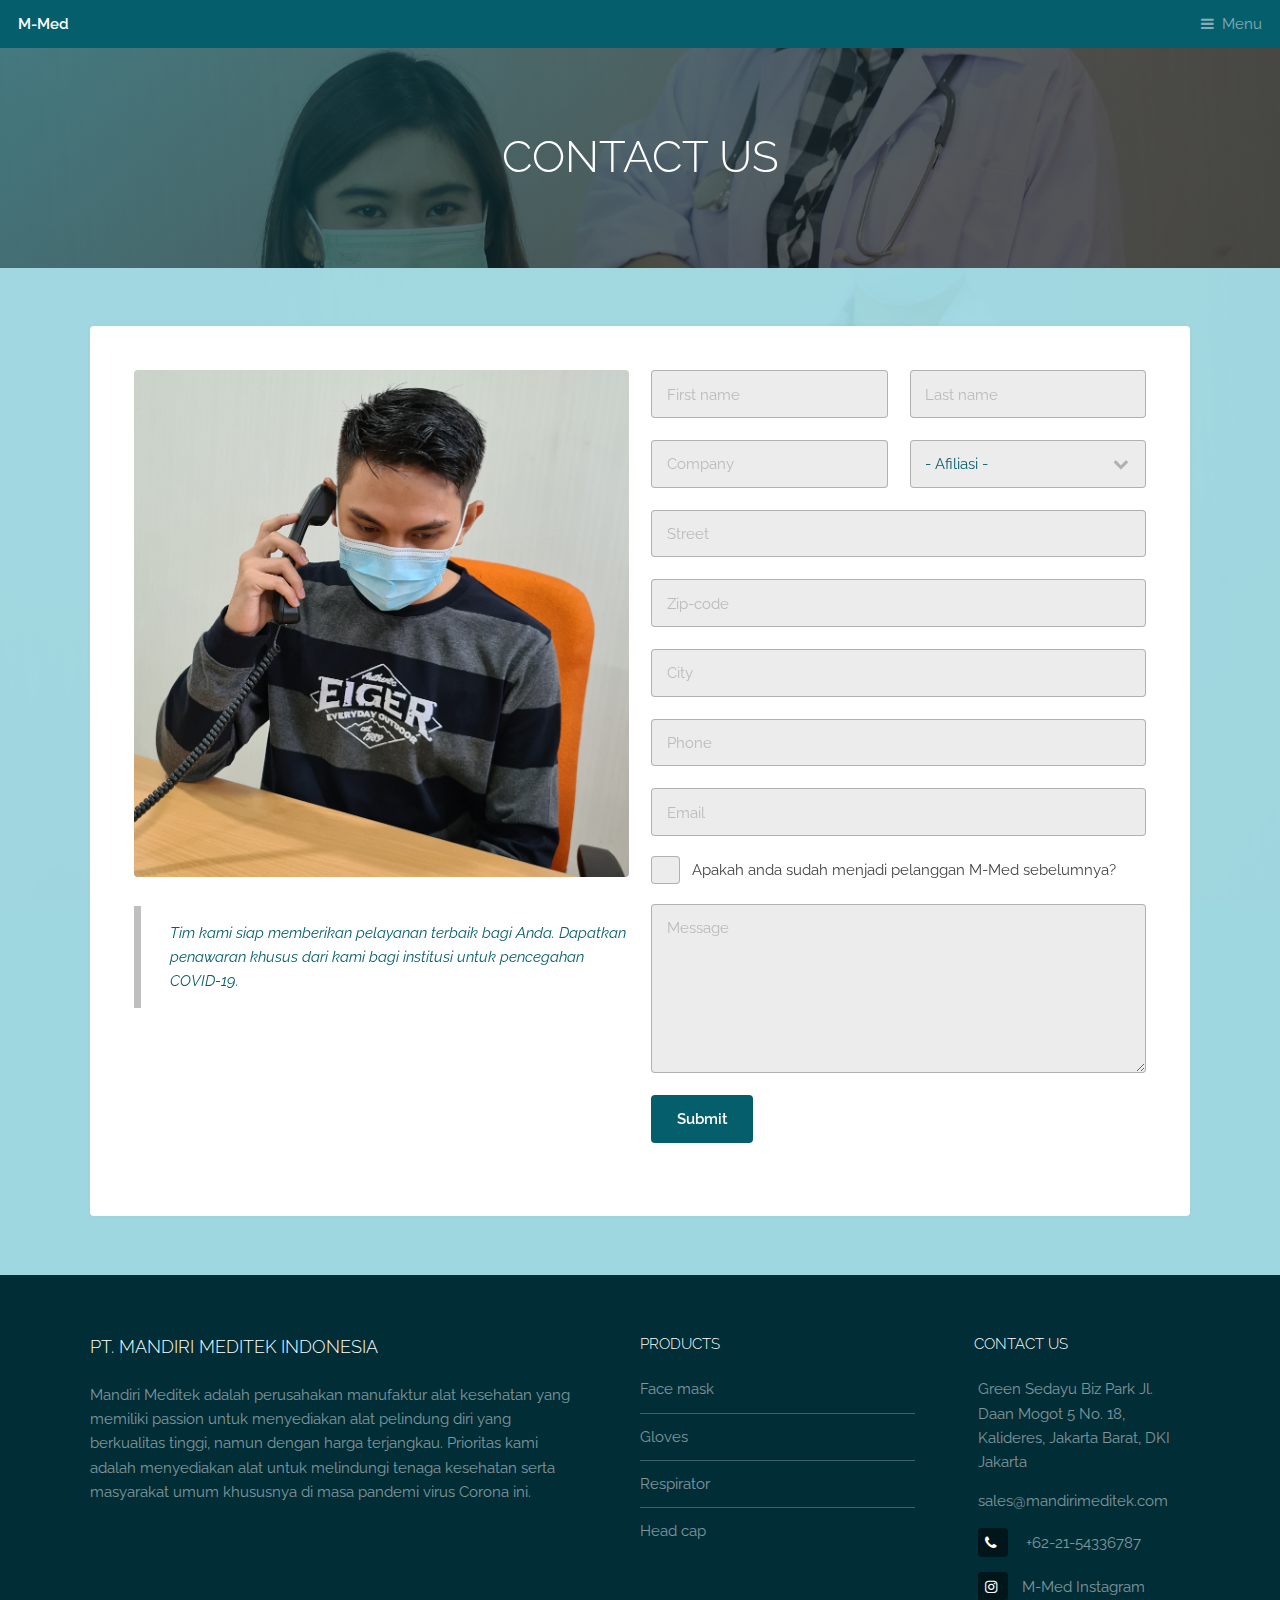
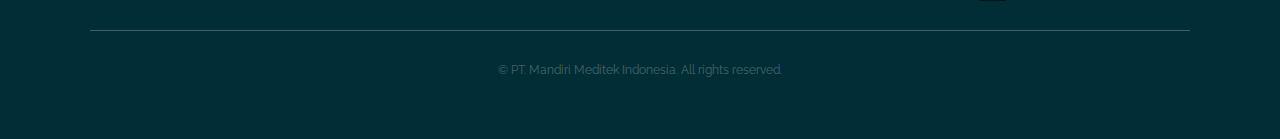
<file: contact.html>
<!DOCTYPE HTML>

<html>
	<head>
		<title>Contact Us</title>
		<meta charset="utf-8" />
		<meta name="viewport" content="width=device-width, initial-scale=1, user-scalable=no" />
		<meta name="description" content="" />
		<meta name="keywords" content="" />
		<link rel="stylesheet" href="assets/css/main.css" />
	</head>
	<body class="is-preload">

		<!-- Header -->
			<header id="header">
				<a class="logo" href="index.html">M-Med</a>
				<nav>
					<a href="#menu">Menu</a>
				</nav>
			</header>

		<!-- Nav -->
			<nav id="menu">
				<ul class="links">
					<li><a href="index.html">Home</a></li>
					<li><a href="product.html">Product</a></li>
					<li><a href="contact.html">Contact Us</a></li>
					
				</ul>
			</nav>

		<!-- Heading -->
			<div id="heading" >
				<h1>Contact Us</h1>
			</div>

		<!-- Main -->
			<section id="main" class="wrapper">
				<div class="inner">
					<div class="content">

					<!-- Elements -->
						<div class="row">
							<div class="col-6 col-12-medium">

							
								

								<!-- Image -->
									
									<span class="image fit"><img src="images/pic04.jpg" alt="" /></span>
									
								<!-- Blockquote -->
									
									<blockquote>Tim kami siap memberikan pelayanan terbaik bagi Anda. Dapatkan penawaran khusus dari kami bagi institusi untuk pencegahan COVID-19.</blockquote>


																
							</div>

								
							<div class="col-6 col-12-medium">

								
								<!-- Form -->
									
									<form method="post" action="#">
										<div class="row gtr-uniform">
											<div class="col-6 col-12-xsmall">
												<input type="text" name="firstname" id="firstname" value="" placeholder="First name" />
											</div>
											<div class="col-6 col-12-xsmall">
												<input type="text" name="lastname" id="lastname" value="" placeholder="Last name" />
											</div>
											<div class="col-6 col-12-xsmall">
												<input type="text" name="company" id="company" value="" placeholder="Company" />
											</div>
											<div class="col-6 col-12-xsmall">
												<select name="category" id="category">
													<option value="">- Afiliasi -</option>
													<option value="alpha">Rumah sakit</option>
													<option value="beta">Institusi Pemerintah</option>
													<option value="gamma">Distributor</option>
													<option value="gamma">Lainnya</option>
													
												</select>
											</div>
											
											<div class="col-12">
												<input type="text" name="street" id="street" value="" placeholder="Street" />
											</div>
											<div class="col-12">
												<input type="text" name="zipcode" id="zipcode" value="" placeholder="Zip-code" />
											</div>
											<div class="col-12">
												<input type="text" name="city" id="city" value="" placeholder="City" />
											</div>
											<div class="col-12">
												<input type="text" name="phone" id="phone" value="" placeholder="Phone" />
											</div>
											<div class="col-12">
												<input type="email" name="email" id="email" value="" placeholder="Email" />
											</div>
											<!-- Break -->
											<div class="col-12">
												<input type="checkbox" id="checkbox-beta" name="checkbox" >
												<label for="checkbox-beta">Apakah anda sudah menjadi pelanggan M-Med sebelumnya?</label>
											</div>
											<!-- Break -->
											<div class="col-12">
												<textarea name="textarea" id="textarea" placeholder="Message" rows="6"></textarea>
											</div>
											<!-- Break -->
											<div class="col-12">
												<ul class="actions">
													<li><input type="submit" value="Submit" class="primary" /></li>
												</ul>
											</div>
										</div>
										
										
								
							</form>

							</div>
						</div>
					</div>
				</div>
			</section>

		<!-- Footer -->
			<footer id="footer">
				<div class="inner">
					<div class="content">
						<section>
							<h3>PT. MANDIRI MEDITEK INDONESIA</h3>
							<p>Mandiri Meditek adalah perusahakan manufaktur alat kesehatan yang memiliki passion untuk menyediakan alat pelindung diri yang berkualitas tinggi, namun dengan harga terjangkau. Prioritas kami adalah menyediakan alat untuk melindungi tenaga kesehatan serta masyarakat umum khususnya di masa pandemi virus Corona ini.</p>
						</section>
						<section>
							<h4>Products</h4>
							<ul class="alt">
								<li><a href="#">Face mask</a></li>
								<li><a href="#">Gloves</a></li>
								<li><a href="#">Respirator</a></li>
								<li><a href="#">Head cap</a></li>
							</ul>
						</section>
						<section>
							<h4>Contact Us</h4>
							<ul class="plain">
								<li><a href="#">Green Sedayu Biz Park Jl. Daan Mogot 5 No. 18, Kalideres, Jakarta Barat, DKI Jakarta</a></li>
								<li><a href="#">sales@mandirimeditek.com</a></li>
								<li><a href="#"><i class="icon fa-phone">&nbsp;</i> +62-21-54336787</a></li>
								<li><a href="#"><i class="icon fa-instagram">&nbsp;</i>M-Med Instagram</a></li>
							</ul>
						</section>
					</div>
					<div class="copyright">
						&copy; <a href="#">PT. Mandiri Meditek Indonesia</a>. All rights reserved.
					</div>
				</div>
			</footer>

		<!-- Scripts -->
			<script src="assets/js/jquery.min.js"></script>
			<script src="assets/js/browser.min.js"></script>
			<script src="assets/js/breakpoints.min.js"></script>
			<script src="assets/js/util.js"></script>
			<script src="assets/js/main.js"></script>

	</body>
</html>
</file>
<file: assets/css/main.css>
@import url(font-awesome.min.css);
@import url("https://fonts.googleapis.com/css?family=Raleway:200,300,400,500,600");

/* Basic */
@-ms-viewport {
  width: device-width; }
body {
  -ms-overflow-style: scrollbar; }

@media screen and (max-width: 480px) {
  html, body {
    min-width: 320px; } }
html {
  box-sizing: border-box; }

*, *:before, *:after {
  box-sizing: inherit; }

body {
  background: #ffffff; }
  body.is-preload *, body.is-preload *:before, body.is-preload *:after {
    -moz-animation: none !important;
    -webkit-animation: none !important;
    -ms-animation: none !important;
    animation: none !important;
    -moz-transition: none !important;
    -webkit-transition: none !important;
    -ms-transition: none !important;
    transition: none !important; }

html, body, div, span, applet, object,
iframe, h1, h2, h3, h4, h5, h6, p, blockquote,
pre, a, abbr, acronym, address, big, cite,
code, del, dfn, em, img, ins, kbd, q, s, samp,
small, strike, strong, sub, sup, tt, var, b,
u, i, center, dl, dt, dd, ol, ul, li, fieldset,
form, label, legend, table, caption, tbody,
tfoot, thead, tr, th, td, article, aside,
canvas, details, embed, figure, figcaption,
footer, header, hgroup, menu, nav, output, ruby,
section, summary, time, mark, audio, video {
  margin: 0;
  padding: 0;
  border: 0;
  font-size: 100%;
  font: inherit;
  vertical-align: baseline; }

article, aside, details, figcaption, figure,
footer, header, hgroup, menu, nav, section {
  display: block; }

body {
  line-height: 1; }

ol, ul {
  list-style: none; }

blockquote, q {
  quotes: none; }
  blockquote:before, blockquote:after, q:before, q:after {
    content: '';
    content: none; }

table {
  border-collapse: collapse;
  border-spacing: 0; }

body {
  -webkit-text-size-adjust: none; }

mark {
  background-color: transparent;
  color: inherit; }

input::-moz-focus-inner {
  border: 0;
  padding: 0; }

input, select, textarea {
  -moz-appearance: none;
  -webkit-appearance: none;
  -ms-appearance: none;
  appearance: none; }

/* Typography */
html {
  font-size: 13pt; }
  @media screen and (max-width: 1680px) {
    html {
      font-size: 11pt; } }
  @media screen and (max-width: 980px) {
    html {
      font-size: 12pt; } }
  @media screen and (max-width: 480px) {
    html {
      font-size: 11pt; } }

body {
  background-color: #9fd7e1;
  color: #055e6c; }

body, input, select, textarea {
  font-family: "Raleway", Arial, Helvetica, sans-serif;
  font-weight: 400;
  font-size: 1rem;
  line-height: 1.65; }

a {
  -moz-transition: color 0.2s ease-in-out;
  -webkit-transition: color 0.2s ease-in-out;
  -ms-transition: color 0.2s ease-in-out;
  transition: color 0.2s ease-in-out;
  text-decoration: underline; }
  a:hover {
    text-decoration: none; }

strong, b {
  font-weight: 600; }

em, i {
  font-style: italic; }

p {
  margin: 0 0 2rem 0; }

header.special {
  text-align: center;
  margin-bottom: 4rem; }
  header.special p {
    max-width: 75%;
    margin-left: auto;
    margin-right: auto; }

h1, h2, h3, h4, h5, h6 {
  font-weight: 300;
  line-height: 1.5;
  text-transform: uppercase;
  margin: 0 0 1.5rem 0; }
  h1 a, h2 a, h3 a, h4 a, h5 a, h6 a {
    color: inherit;
    text-decoration: none; }

h1 {
  font-size: 3rem;
  line-height: 1.2; }

h2 {
  font-size: 2.25rem;
  line-height: 1.3; }

h3 {
  font-size: 1.25rem; }

h4 {
  font-size: 1rem; }

h5 {
  font-size: 0.9rem; }

h6 {
  font-size: 0.7rem; }

@media screen and (max-width: 736px) {
  h1 {
    font-size: 2.75rem;
    line-height: 1.3; }

  h2 {
    font-size: 1.75rem;
    line-height: 1.5; }

  h3 {
    font-size: 1.25rem; } }
sub {
  font-size: 0.8rem;
  position: relative;
  top: 0.5rem; }

sup {
  font-size: 0.8rem;
  position: relative;
  top: -0.5rem; }

blockquote {
  border-left: solid 0.5rem;
  font-style: italic;
  margin: 0 0 2rem 0;
  padding: 1rem 0 1rem 2rem; }

code {
  border-radius: 4px;
  border: solid 1px;
  font-family: "Courier New", monospace;
  font-size: 0.9rem;
  margin: 0 0.25rem;
  padding: 0.25rem 0.65rem; }

pre {
  -webkit-overflow-scrolling: touch;
  font-family: "Courier New", monospace;
  font-size: 0.9rem;
  margin: 0 0 2rem 0; }
  pre code {
    display: block;
    line-height: 1.75;
    padding: 1rem 1.5rem;
    overflow-x: auto; }

hr {
  border: 0;
  border-bottom: solid 1px;
  margin: 2rem 0; }
  hr.major {
    margin: 4rem 0; }

input, select, textarea {
  color: #555555; }

a {
  color: #002d36; }

strong, b {
  color: #555555; }

h1, h2, h3, h4, h5, h6 {
  color: #002d36; }

blockquote {
  border-left-color: rgba(0, 0, 0, 0.25); }

code {
  background: rgba(0, 0, 0, 0.075);
  border-color: rgba(0, 0, 0, 0.25); }

hr {
  border-bottom-color: rgba(0, 0, 0, 0.25); }

/* Inner */
.inner {
  margin: 0 auto;
  width: 75rem;
  max-width: calc(100% - 6rem); }
  @media screen and (max-width: 480px) {
    .inner {
      max-width: calc(100% - 3rem); } }

/* Button */
input[type="submit"],
input[type="reset"],
input[type="button"],
button,
.button {
  -moz-appearance: none;
  -webkit-appearance: none;
  -ms-appearance: none;
  appearance: none;
  -moz-transition: background-color 0.2s ease-in-out, box-shadow 0.2s ease-in-out, color 0.2s ease-in-out;
  -webkit-transition: background-color 0.2s ease-in-out, box-shadow 0.2s ease-in-out, color 0.2s ease-in-out;
  -ms-transition: background-color 0.2s ease-in-out, box-shadow 0.2s ease-in-out, color 0.2s ease-in-out;
  transition: background-color 0.2s ease-in-out, box-shadow 0.2s ease-in-out, color 0.2s ease-in-out;
  border: 0;
  border-radius: 4px;
  cursor: pointer;
  display: inline-block;
  font-weight: 600;
  height: 3.25rem;
  line-height: 3.25rem;
  padding: 0 1.75rem;
  text-align: center;
  text-decoration: none;
  white-space: nowrap; }
  input[type="submit"].small,
  input[type="reset"].small,
  input[type="button"].small,
  button.small,
  .button.small {
    font-size: 0.8rem;
    height: 2.4375rem;
    line-height: 2.4375rem;
    padding: 0 1.25rem; }
  input[type="submit"].large,
  input[type="reset"].large,
  input[type="button"].large,
  button.large,
  .button.large {
    font-size: 1.35rem;
    height: 4.0625rem;
    line-height: 4.0625rem;
    padding: 0 2rem; }
  input[type="submit"].wide,
  input[type="reset"].wide,
  input[type="button"].wide,
  button.wide,
  .button.wide {
    min-width: 13rem; }
  input[type="submit"].icon:before,
  input[type="reset"].icon:before,
  input[type="button"].icon:before,
  button.icon:before,
  .button.icon:before {
    margin-right: 0.5rem; }
  input[type="submit"].fit,
  input[type="reset"].fit,
  input[type="button"].fit,
  button.fit,
  .button.fit {
    width: 100%; }
  input[type="submit"].disabled, input[type="submit"]:disabled,
  input[type="reset"].disabled,
  input[type="reset"]:disabled,
  input[type="button"].disabled,
  input[type="button"]:disabled,
  button.disabled,
  button:disabled,
  .button.disabled,
  .button:disabled {
    pointer-events: none;
    opacity: 0.25; }

input[type="submit"],
input[type="reset"],
input[type="button"],
button,
.button {
  background-color: transparent;
  box-shadow: inset 0 0 0 1px #555555;
  color: #555555 !important; }
  input[type="submit"]:hover,
  input[type="reset"]:hover,
  input[type="button"]:hover,
  button:hover,
  .button:hover {
    box-shadow: inset 0 0 0 1px #ce1b28;
    color: #ce1b28 !important; }
    input[type="submit"]:hover:active,
    input[type="reset"]:hover:active,
    input[type="button"]:hover:active,
    button:hover:active,
    .button:hover:active {
      background-color: rgba(5, 94, 108, 0.25); }
  input[type="submit"].primary,
  input[type="reset"].primary,
  input[type="button"].primary,
  button.primary,
  .button.primary {
    box-shadow: none;
    background-color: #055e6c;
    color: #ffffff !important; }
    input[type="submit"].primary:hover,
    input[type="reset"].primary:hover,
    input[type="button"].primary:hover,
    button.primary:hover,
    .button.primary:hover {
      background-color: #e2212f;
      box-shadow: none; }
      input[type="submit"].primary:hover:active,
      input[type="reset"].primary:hover:active,
      input[type="button"].primary:hover:active,
      button.primary:hover:active,
      .button.primary:hover:active {
        background-color: #b71824; }

/* Form */
form {
  margin: 0 0 2rem 0; }

input[type="text"],
input[type="password"],
input[type="email"],
input[type="tel"],
input[type="search"],
input[type="url"],
select,
textarea {
  -moz-appearance: none;
  -webkit-appearance: none;
  -ms-appearance: none;
  appearance: none;
  border-radius: 4px;
  border: none;
  border: solid 1px;
  color: inherit;
  display: block;
  outline: 0;
  padding: 0 1rem;
  text-decoration: none;
  width: 100%; }
  input[type="text"]:invalid,
  input[type="password"]:invalid,
  input[type="email"]:invalid,
  input[type="tel"]:invalid,
  input[type="search"]:invalid,
  input[type="url"]:invalid,
  select:invalid,
  textarea:invalid {
    box-shadow: none; }

label {
  display: block;
  font-size: 1rem;
  font-weight: 600;
  margin: 0 0 1rem 0; }

input[type="text"],
input[type="password"],
input[type="email"],
input[type="tel"],
input[type="search"],
input[type="url"] {
  height: 3.25rem; }

select {
  background-size: 1.25rem;
  background-repeat: no-repeat;
  background-position: calc(100% - 1rem) center;
  height: 3.25rem;
  padding-right: 3.25rem;
  text-overflow: ellipsis; }
  select:focus::-ms-value {
    background-color: transparent; }
  select::-ms-expand {
    display: none; }

textarea {
  padding: 0.75rem 1rem; }

input[type="checkbox"],
input[type="radio"] {
  -moz-appearance: none;
  -webkit-appearance: none;
  -ms-appearance: none;
  appearance: none;
  display: block;
  float: left;
  margin-right: -2rem;
  opacity: 0;
  width: 1rem;
  z-index: -1; }
  input[type="checkbox"] + label,
  input[type="radio"] + label {
    text-decoration: none;
    cursor: pointer;
    display: inline-block;
    font-size: 1rem;
    font-weight: 400;
    padding-left: 2.825rem;
    padding-right: 0.875rem;
    position: relative; }
    input[type="checkbox"] + label:before,
    input[type="radio"] + label:before {
      -moz-osx-font-smoothing: grayscale;
      -webkit-font-smoothing: antialiased;
      font-family: FontAwesome;
      font-style: normal;
      font-weight: normal;
      text-transform: none !important; }
    input[type="checkbox"] + label:before,
    input[type="radio"] + label:before {
      border-radius: 4px;
      border: solid 1px;
      content: '';
      display: inline-block;
      height: 1.95rem;
      left: 0;
      line-height: 1.86875rem;
      position: absolute;
      text-align: center;
      top: -0.1625rem;
      width: 1.95rem; }
  input[type="checkbox"]:checked + label:before,
  input[type="radio"]:checked + label:before {
    content: '\f00c'; }

input[type="checkbox"] + label:before {
  border-radius: 4px; }

input[type="radio"] + label:before {
  border-radius: 100%; }

::-webkit-input-placeholder {
  opacity: 1.0; }

:-moz-placeholder {
  opacity: 1.0; }

::-moz-placeholder {
  opacity: 1.0; }

:-ms-input-placeholder {
  opacity: 1.0; }

label {
  color: #555555; }

input[type="text"],
input[type="password"],
input[type="email"],
input[type="tel"],
input[type="search"],
input[type="url"],
select,
textarea {
  background-color: rgba(0, 0, 0, 0.075);
  border-color: rgba(0, 0, 0, 0.25); }
  input[type="text"]:focus,
  input[type="password"]:focus,
  input[type="email"]:focus,
  input[type="tel"]:focus,
  input[type="search"]:focus,
  input[type="url"]:focus,
  select:focus,
  textarea:focus {
    border-color: #055e6c;
    box-shadow: 0 0 0 1px #055e6c; }

select {
  background-image: url("data:image/svg+xml;charset=utf8,%3Csvg xmlns='http://www.w3.org/2000/svg' width='40' height='40' preserveAspectRatio='none' viewBox='0 0 40 40'%3E%3Cpath d='M9.4,12.3l10.4,10.4l10.4-10.4c0.2-0.2,0.5-0.4,0.9-0.4c0.3,0,0.6,0.1,0.9,0.4l3.3,3.3c0.2,0.2,0.4,0.5,0.4,0.9 c0,0.4-0.1,0.6-0.4,0.9L20.7,31.9c-0.2,0.2-0.5,0.4-0.9,0.4c-0.3,0-0.6-0.1-0.9-0.4L4.3,17.3c-0.2-0.2-0.4-0.5-0.4-0.9 c0-0.4,0.1-0.6,0.4-0.9l3.3-3.3c0.2-0.2,0.5-0.4,0.9-0.4S9.1,12.1,9.4,12.3z' fill='rgba(0, 0, 0, 0.25)' /%3E%3C/svg%3E"); }
  select option {
    color: #444444;
    background-color: #ffffff; }

input[type="checkbox"] + label,
input[type="radio"] + label {
  color: #444444; }
  input[type="checkbox"] + label:before,
  input[type="radio"] + label:before {
    background: rgba(0, 0, 0, 0.075);
    border-color: rgba(0, 0, 0, 0.25); }
input[type="checkbox"]:checked + label:before,
input[type="radio"]:checked + label:before {
  background-color: #055e6c;
  border-color: #055e6c;
  color: #ffffff; }
input[type="checkbox"]:focus + label:before,
input[type="radio"]:focus + label:before {
  border-color: #055e6c;
  box-shadow: 0 0 0 1px #055e6c; }

::-webkit-input-placeholder {
  color: #bbbbbb !important; }

:-moz-placeholder {
  color: #bbbbbb !important; }

::-moz-placeholder {
  color: #bbbbbb !important; }

:-ms-input-placeholder {
  color: #bbbbbb !important; }

/* List */
ol {
  list-style: decimal;
  margin: 0 0 2rem 0;
  padding-left: 1.25rem; }
  ol li {
    padding-left: 0.25rem; }

ul {
  list-style: disc;
  margin: 0 0 2rem 0;
  padding-left: 1rem; }
  ul li {
    padding-left: 0.325rem; }
  ul.plain {
    list-style: none;
    padding-left: 0; }
    ul.plain li {
      margin-bottom: 1rem; }
      ul.plain li .icon {
        border-radius: 4px;
        color: #ffffff;
        display: inline-block;
        margin-right: 1rem;
        text-align: center;
        width: 2rem;
        height: 2rem;
        line-height: 2rem;
        background: rgba(0, 0, 0, 0.5); }
  ul.alt {
    list-style: none;
    padding-left: 0; }
    ul.alt li {
      border-top: solid 1px;
      padding: 0.75rem 0; }
      ul.alt li:first-child {
        border-top: 0;
        padding-top: 0; }
      ul.alt li:last-child {
        padding-bottom: 0; }

dl {
  margin: 0 0 2rem 0; }
  dl dt {
    display: block;
    font-weight: 600;
    margin: 0 0 1rem 0; }
  dl dd {
    margin-left: 1.5rem; }

ul.alt li {
  border-top-color: rgba(0, 0, 0, 0.25); }

/* Table */
.table-wrapper {
  -webkit-overflow-scrolling: touch;
  overflow-x: auto; }

table {
  margin: 0 0 2rem 0;
  width: 100%; }
  table tbody tr {
    border: solid 1px;
    border-left: 0;
    border-right: 0; }
  table td {
    padding: 0.75rem 0.75rem; }
  table th {
    font-size: 0.9rem;
    font-weight: 600;
    padding: 0 0.75rem 0.75rem 0.75rem;
    text-align: left; }
  table thead {
    border-bottom: solid 2px; }
  table tfoot {
    border-top: solid 2px; }
  table.alt {
    border-collapse: separate; }
    table.alt tbody tr td {
      border: solid 1px;
      border-left-width: 0;
      border-top-width: 0; }
      table.alt tbody tr td:first-child {
        border-left-width: 1px; }
    table.alt tbody tr:first-child td {
      border-top-width: 1px; }
    table.alt thead {
      border-bottom: 0; }
    table.alt tfoot {
      border-top: 0; }

table tbody tr {
  border-color: rgba(0, 0, 0, 0.25); }
  table tbody tr:nth-child(2n + 1) {
    background-color: rgba(0, 0, 0, 0.075); }
table th {
  color: #555555; }
table thead {
  border-bottom-color: rgba(0, 0, 0, 0.25); }
table tfoot {
  border-top-color: rgba(0, 0, 0, 0.25); }
table.alt tbody tr td {
  border-color: rgba(0, 0, 0, 0.25); }

/* Highlights */
.highlights {
  width: 100%;
  margin: 2.5rem 0;
  display: -moz-flex;
  display: -webkit-flex;
  display: -ms-flex;
  display: flex;
  -moz-flex-wrap: wrap;
  -webkit-flex-wrap: wrap;
  -ms-flex-wrap: wrap;
  flex-wrap: wrap;
  -moz-align-items: -moz-stretch;
  -webkit-align-items: -webkit-stretch;
  -ms-align-items: -ms-stretch;
  align-items: stretch; }
  .highlights > * {
    -moz-flex-shrink: 1;
    -webkit-flex-shrink: 1;
    -ms-flex-shrink: 1;
    flex-shrink: 1;
    -moz-flex-grow: 0;
    -webkit-flex-grow: 0;
    -ms-flex-grow: 0;
    flex-grow: 0; }
  .highlights > * {
    width: 33.3333333333%; }
  .highlights > * {
    padding: 1.5rem;
    width: calc(33.3333333333% + 1rem); }
  .highlights > :nth-child(-n + 3) {
    padding-top: 0; }
  .highlights > :nth-last-child(-n + 3) {
    padding-bottom: 0; }
  .highlights > :nth-child(3n + 1) {
    padding-left: 0; }
  .highlights > :nth-child(3n) {
    padding-right: 0; }
  .highlights > :nth-child(3n + 1),
  .highlights > :nth-child(3n) {
    width: calc(33.3333333333% + -0.5rem); }
  .highlights .content {
    border-radius: 4px;
    height: 100%;
    padding: 3rem;
    text-align: center; }
    .highlights .content .icon {
      font-size: 5rem; }
  .highlights > div > :last-child {
    margin-bottom: 0; }
  @media screen and (max-width: 980px) {
    .highlights > * {
      width: 50%; }
    .highlights > * {
      padding: 1rem;
      width: calc(33.3333333333% + 0.6666666667rem); }
    .highlights > :nth-child(-n + 3) {
      padding-top: 1rem; }
    .highlights > :nth-last-child(-n + 3) {
      padding-bottom: 1rem; }
    .highlights > :nth-child(3n + 1) {
      padding-left: 1rem; }
    .highlights > :nth-child(3n) {
      padding-right: 1rem; }
    .highlights > :nth-child(3n + 1),
    .highlights > :nth-child(3n) {
      padding: 1rem;
      width: calc(50% + 1rem); }
    .highlights > * {
      padding: 1rem;
      width: calc(50% + 1rem); }
    .highlights > :nth-child(-n + 2) {
      padding-top: 0; }
    .highlights > :nth-last-child(-n + 2) {
      padding-bottom: 0; }
    .highlights > :nth-child(2n + 1) {
      padding-left: 0; }
    .highlights > :nth-child(2n) {
      padding-right: 0; }
    .highlights > :nth-child(2n + 1),
    .highlights > :nth-child(2n) {
      width: calc(50% + 0rem); }
    .highlights .content {
      padding: 2rem; } }
  @media screen and (max-width: 736px) {
    .highlights > * {
      width: 100%; }
    .highlights > * {
      padding: 1rem;
      width: calc(33.3333333333% + 0.6666666667rem); }
    .highlights > :nth-child(-n + 3) {
      padding-top: 1rem; }
    .highlights > :nth-last-child(-n + 3) {
      padding-bottom: 1rem; }
    .highlights > :nth-child(3n + 1) {
      padding-left: 1rem; }
    .highlights > :nth-child(3n) {
      padding-right: 1rem; }
    .highlights > :nth-child(3n + 1),
    .highlights > :nth-child(3n) {
      padding: 1rem;
      width: calc(100% + 2rem); }
    .highlights > * {
      padding: 1rem;
      width: calc(50% + 1rem); }
    .highlights > :nth-child(-n + 2) {
      padding-top: 1rem; }
    .highlights > :nth-last-child(-n + 2) {
      padding-bottom: 1rem; }
    .highlights > :nth-child(2n + 1) {
      padding-left: 1rem; }
    .highlights > :nth-child(2n) {
      padding-right: 1rem; }
    .highlights > :nth-child(2n + 1),
    .highlights > :nth-child(2n) {
      padding: 1rem;
      width: calc(100% + 2rem); }
    .highlights > * {
      padding: 1rem;
      width: calc(100% + 2rem); }
    .highlights > :nth-child(-n + 1) {
      padding-top: 0; }
    .highlights > :nth-last-child(-n + 1) {
      padding-bottom: 0; }
    .highlights > :nth-child(1n + 1) {
      padding-left: 0; }
    .highlights > :nth-child(1n) {
      padding-right: 0; }
    .highlights > :nth-child(1n + 1),
    .highlights > :nth-child(1n) {
      width: calc(100% + 1rem); } }

.highlights .content {
  background: #ffffff;
  box-shadow: 0px 0px 4px 1px rgba(0, 0, 0, 0.025); }

/* Testimonials */
.testimonials {
  margin: 2.5rem 0;
  width: 100%;
  display: -moz-flex;
  display: -webkit-flex;
  display: -ms-flex;
  display: flex;
  -moz-flex-wrap: wrap;
  -webkit-flex-wrap: wrap;
  -ms-flex-wrap: wrap;
  flex-wrap: wrap;
  -moz-align-items: -moz-stretch;
  -webkit-align-items: -webkit-stretch;
  -ms-align-items: -ms-stretch;
  align-items: stretch; }
  .testimonials > * {
    -moz-flex-shrink: 1;
    -webkit-flex-shrink: 1;
    -ms-flex-shrink: 1;
    flex-shrink: 1;
    -moz-flex-grow: 0;
    -webkit-flex-grow: 0;
    -ms-flex-grow: 0;
    flex-grow: 0; }
  .testimonials > * {
    width: 33.3333333333%; }
  .testimonials > * {
    padding: 1.5rem;
    width: calc(33.3333333333% + 1rem); }
  .testimonials > :nth-child(-n + 3) {
    padding-top: 0; }
  .testimonials > :nth-last-child(-n + 3) {
    padding-bottom: 0; }
  .testimonials > :nth-child(3n + 1) {
    padding-left: 0; }
  .testimonials > :nth-child(3n) {
    padding-right: 0; }
  .testimonials > :nth-child(3n + 1),
  .testimonials > :nth-child(3n) {
    width: calc(33.3333333333% + -0.5rem); }
  .testimonials .content {
    border-radius: 4px;
    height: 100%;
    padding: 3rem; }
    .testimonials .content .author {
      display: -moz-flex;
      display: -webkit-flex;
      display: -ms-flex;
      display: flex;
      -moz-align-items: center;
      -webkit-align-items: center;
      -ms-align-items: center;
      align-items: center; }
      .testimonials .content .author blockquote {
        margin: 0; }
      .testimonials .content .author .image {
        margin-right: 2rem;
        width: 20%; }
        .testimonials .content .author .image img {
          border-radius: 100%;
          max-width: 100%; }
    .testimonials .content .credit {
      font-size: 0.75rem; }
    .testimonials .content p:last-child {
      margin: 0; }
  .testimonials > div > :last-child {
    margin-bottom: 0; }
  @media screen and (max-width: 980px) {
    .testimonials > * {
      width: 50%; }
    .testimonials > * {
      padding: 1rem;
      width: calc(33.3333333333% + 0.6666666667rem); }
    .testimonials > :nth-child(-n + 3) {
      padding-top: 1rem; }
    .testimonials > :nth-last-child(-n + 3) {
      padding-bottom: 1rem; }
    .testimonials > :nth-child(3n + 1) {
      padding-left: 1rem; }
    .testimonials > :nth-child(3n) {
      padding-right: 1rem; }
    .testimonials > :nth-child(3n + 1),
    .testimonials > :nth-child(3n) {
      padding: 1rem;
      width: calc(50% + 1rem); }
    .testimonials > * {
      padding: 1rem;
      width: calc(50% + 1rem); }
    .testimonials > :nth-child(-n + 2) {
      padding-top: 0; }
    .testimonials > :nth-last-child(-n + 2) {
      padding-bottom: 0; }
    .testimonials > :nth-child(2n + 1) {
      padding-left: 0; }
    .testimonials > :nth-child(2n) {
      padding-right: 0; }
    .testimonials > :nth-child(2n + 1),
    .testimonials > :nth-child(2n) {
      width: calc(50% + 0rem); }
    .testimonials .content {
      padding: 2rem; } }
  @media screen and (max-width: 736px) {
    .testimonials > * {
      width: 100%; }
    .testimonials > * {
      padding: 1rem;
      width: calc(33.3333333333% + 0.6666666667rem); }
    .testimonials > :nth-child(-n + 3) {
      padding-top: 1rem; }
    .testimonials > :nth-last-child(-n + 3) {
      padding-bottom: 1rem; }
    .testimonials > :nth-child(3n + 1) {
      padding-left: 1rem; }
    .testimonials > :nth-child(3n) {
      padding-right: 1rem; }
    .testimonials > :nth-child(3n + 1),
    .testimonials > :nth-child(3n) {
      padding: 1rem;
      width: calc(100% + 2rem); }
    .testimonials > * {
      padding: 1rem;
      width: calc(50% + 1rem); }
    .testimonials > :nth-child(-n + 2) {
      padding-top: 1rem; }
    .testimonials > :nth-last-child(-n + 2) {
      padding-bottom: 1rem; }
    .testimonials > :nth-child(2n + 1) {
      padding-left: 1rem; }
    .testimonials > :nth-child(2n) {
      padding-right: 1rem; }
    .testimonials > :nth-child(2n + 1),
    .testimonials > :nth-child(2n) {
      padding: 1rem;
      width: calc(100% + 2rem); }
    .testimonials > * {
      padding: 1rem;
      width: calc(100% + 2rem); }
    .testimonials > :nth-child(-n + 1) {
      padding-top: 0; }
    .testimonials > :nth-last-child(-n + 1) {
      padding-bottom: 0; }
    .testimonials > :nth-child(1n + 1) {
      padding-left: 0; }
    .testimonials > :nth-child(1n) {
      padding-right: 0; }
    .testimonials > :nth-child(1n + 1),
    .testimonials > :nth-child(1n) {
      width: calc(100% + 1rem); } }

.testimonials .content {
  background: #ffffff;
  box-shadow: 0px 0px 4px 1px rgba(0, 0, 0, 0.025); }
  .testimonials .content .credit strong {
    color: #002d36; }

/* Actions */
ul.actions {
  display: -moz-flex;
  display: -webkit-flex;
  display: -ms-flex;
  display: flex;
  cursor: default;
  list-style: none;
  margin-left: -1rem;
  padding-left: 0; }
  ul.actions li {
    padding: 0 0 0 1rem;
    vertical-align: middle; }
  ul.actions.special {
    -moz-justify-content: center;
    -webkit-justify-content: center;
    -ms-justify-content: center;
    justify-content: center;
    width: calc(100% + 1rem); }
  ul.actions.stacked {
    -moz-flex-direction: column;
    -webkit-flex-direction: column;
    -ms-flex-direction: column;
    flex-direction: column;
    margin-left: 0; }
    ul.actions.stacked li {
      padding: 1.3rem 0 0 0; }
      ul.actions.stacked li:first-child {
        padding-top: 0; }
  ul.actions.fit {
    width: calc(100% + 1rem); }
    ul.actions.fit li {
      -moz-flex-grow: 1;
      -webkit-flex-grow: 1;
      -ms-flex-grow: 1;
      flex-grow: 1;
      -moz-flex-shrink: 1;
      -webkit-flex-shrink: 1;
      -ms-flex-shrink: 1;
      flex-shrink: 1;
      width: 100%; }
      ul.actions.fit li > * {
        width: 100%; }
    ul.actions.fit.stacked {
      width: 100%; }
  @media screen and (max-width: 480px) {
    ul.actions:not(.fixed) {
      -moz-flex-direction: column;
      -webkit-flex-direction: column;
      -ms-flex-direction: column;
      flex-direction: column;
      margin-left: 0;
      width: 100% !important; }
      ul.actions:not(.fixed) li {
        -moz-flex-grow: 1;
        -webkit-flex-grow: 1;
        -ms-flex-grow: 1;
        flex-grow: 1;
        -moz-flex-shrink: 1;
        -webkit-flex-shrink: 1;
        -ms-flex-shrink: 1;
        flex-shrink: 1;
        padding: 1rem 0 0 0;
        text-align: center;
        width: 100%; }
        ul.actions:not(.fixed) li > * {
          width: 100%; }
        ul.actions:not(.fixed) li:first-child {
          padding-top: 0; }
        ul.actions:not(.fixed) li input[type="submit"],
        ul.actions:not(.fixed) li input[type="reset"],
        ul.actions:not(.fixed) li input[type="button"],
        ul.actions:not(.fixed) li button,
        ul.actions:not(.fixed) li .button {
          width: 100%; }
          ul.actions:not(.fixed) li input[type="submit"].icon:before,
          ul.actions:not(.fixed) li input[type="reset"].icon:before,
          ul.actions:not(.fixed) li input[type="button"].icon:before,
          ul.actions:not(.fixed) li button.icon:before,
          ul.actions:not(.fixed) li .button.icon:before {
            margin-left: -0.5rem; } }

/* Grid */
.row {
  display: flex;
  flex-wrap: wrap;
  box-sizing: border-box; }
  .row > * {
    box-sizing: border-box; }
  .row.gtr-uniform > * > :last-child {
    margin-bottom: 0; }

.row > .imp {
  order: -1; }
.row > .col-1 {
  width: 8.3333333333%; }
.row > .off-1 {
  margin-left: 8.3333333333%; }
.row > .col-2 {
  width: 16.6666666667%; }
.row > .off-2 {
  margin-left: 16.6666666667%; }
.row > .col-3 {
  width: 25%; }
.row > .off-3 {
  margin-left: 25%; }
.row > .col-4 {
  width: 33.3333333333%; }
.row > .off-4 {
  margin-left: 33.3333333333%; }
.row > .col-5 {
  width: 41.6666666667%; }
.row > .off-5 {
  margin-left: 41.6666666667%; }
.row > .col-6 {
  width: 50%; }
.row > .off-6 {
  margin-left: 50%; }
.row > .col-7 {
  width: 58.3333333333%; }
.row > .off-7 {
  margin-left: 58.3333333333%; }
.row > .col-8 {
  width: 66.6666666667%; }
.row > .off-8 {
  margin-left: 66.6666666667%; }
.row > .col-9 {
  width: 75%; }
.row > .off-9 {
  margin-left: 75%; }
.row > .col-10 {
  width: 83.3333333333%; }
.row > .off-10 {
  margin-left: 83.3333333333%; }
.row > .col-11 {
  width: 91.6666666667%; }
.row > .off-11 {
  margin-left: 91.6666666667%; }
.row > .col-12 {
  width: 100%; }
.row > .off-12 {
  margin-left: 100%; }
.row.gtr-0 {
  margin-top: 0;
  margin-left: 0rem; }
  .row.gtr-0 > * {
    padding: 0 0 0 0rem; }
  .row.gtr-0.gtr-uniform {
    margin-top: 0rem; }
    .row.gtr-0.gtr-uniform > * {
      padding-top: 0rem; }
.row.gtr-25 {
  margin-top: 0;
  margin-left: -0.75rem; }
  .row.gtr-25 > * {
    padding: 0 0 0 0.75rem; }
  .row.gtr-25.gtr-uniform {
    margin-top: -0.75rem; }
    .row.gtr-25.gtr-uniform > * {
      padding-top: 0.75rem; }
.row.gtr-50 {
  margin-top: 0;
  margin-left: -1.5rem; }
  .row.gtr-50 > * {
    padding: 0 0 0 1.5rem; }
  .row.gtr-50.gtr-uniform {
    margin-top: -1.5rem; }
    .row.gtr-50.gtr-uniform > * {
      padding-top: 1.5rem; }
.row {
  margin-top: 0;
  margin-left: -3rem; }
  .row > * {
    padding: 0 0 0 3rem; }
  .row.gtr-uniform {
    margin-top: -3rem; }
    .row.gtr-uniform > * {
      padding-top: 3rem; }
.row.gtr-150 {
  margin-top: 0;
  margin-left: -4.5rem; }
  .row.gtr-150 > * {
    padding: 0 0 0 4.5rem; }
  .row.gtr-150.gtr-uniform {
    margin-top: -4.5rem; }
    .row.gtr-150.gtr-uniform > * {
      padding-top: 4.5rem; }
.row.gtr-200 {
  margin-top: 0;
  margin-left: -6rem; }
  .row.gtr-200 > * {
    padding: 0 0 0 6rem; }
  .row.gtr-200.gtr-uniform {
    margin-top: -6rem; }
    .row.gtr-200.gtr-uniform > * {
      padding-top: 6rem; }

@media screen and (max-width: 1680px) {
  .row {
    display: flex;
    flex-wrap: wrap;
    box-sizing: border-box; }
    .row > * {
      box-sizing: border-box; }
    .row.gtr-uniform > * > :last-child {
      margin-bottom: 0; }

  .row > .imp-xlarge {
    order: -1; }
  .row > .col-1-xlarge {
    width: 8.3333333333%; }
  .row > .off-1-xlarge {
    margin-left: 8.3333333333%; }
  .row > .col-2-xlarge {
    width: 16.6666666667%; }
  .row > .off-2-xlarge {
    margin-left: 16.6666666667%; }
  .row > .col-3-xlarge {
    width: 25%; }
  .row > .off-3-xlarge {
    margin-left: 25%; }
  .row > .col-4-xlarge {
    width: 33.3333333333%; }
  .row > .off-4-xlarge {
    margin-left: 33.3333333333%; }
  .row > .col-5-xlarge {
    width: 41.6666666667%; }
  .row > .off-5-xlarge {
    margin-left: 41.6666666667%; }
  .row > .col-6-xlarge {
    width: 50%; }
  .row > .off-6-xlarge {
    margin-left: 50%; }
  .row > .col-7-xlarge {
    width: 58.3333333333%; }
  .row > .off-7-xlarge {
    margin-left: 58.3333333333%; }
  .row > .col-8-xlarge {
    width: 66.6666666667%; }
  .row > .off-8-xlarge {
    margin-left: 66.6666666667%; }
  .row > .col-9-xlarge {
    width: 75%; }
  .row > .off-9-xlarge {
    margin-left: 75%; }
  .row > .col-10-xlarge {
    width: 83.3333333333%; }
  .row > .off-10-xlarge {
    margin-left: 83.3333333333%; }
  .row > .col-11-xlarge {
    width: 91.6666666667%; }
  .row > .off-11-xlarge {
    margin-left: 91.6666666667%; }
  .row > .col-12-xlarge {
    width: 100%; }
  .row > .off-12-xlarge {
    margin-left: 100%; }
  .row.gtr-0 {
    margin-top: 0;
    margin-left: 0rem; }
    .row.gtr-0 > * {
      padding: 0 0 0 0rem; }
    .row.gtr-0.gtr-uniform {
      margin-top: 0rem; }
      .row.gtr-0.gtr-uniform > * {
        padding-top: 0rem; }
  .row.gtr-25 {
    margin-top: 0;
    margin-left: -0.75rem; }
    .row.gtr-25 > * {
      padding: 0 0 0 0.75rem; }
    .row.gtr-25.gtr-uniform {
      margin-top: -0.75rem; }
      .row.gtr-25.gtr-uniform > * {
        padding-top: 0.75rem; }
  .row.gtr-50 {
    margin-top: 0;
    margin-left: -1.5rem; }
    .row.gtr-50 > * {
      padding: 0 0 0 1.5rem; }
    .row.gtr-50.gtr-uniform {
      margin-top: -1.5rem; }
      .row.gtr-50.gtr-uniform > * {
        padding-top: 1.5rem; }
  .row {
    margin-top: 0;
    margin-left: -3rem; }
    .row > * {
      padding: 0 0 0 3rem; }
    .row.gtr-uniform {
      margin-top: -3rem; }
      .row.gtr-uniform > * {
        padding-top: 3rem; }
  .row.gtr-150 {
    margin-top: 0;
    margin-left: -4.5rem; }
    .row.gtr-150 > * {
      padding: 0 0 0 4.5rem; }
    .row.gtr-150.gtr-uniform {
      margin-top: -4.5rem; }
      .row.gtr-150.gtr-uniform > * {
        padding-top: 4.5rem; }
  .row.gtr-200 {
    margin-top: 0;
    margin-left: -6rem; }
    .row.gtr-200 > * {
      padding: 0 0 0 6rem; }
    .row.gtr-200.gtr-uniform {
      margin-top: -6rem; }
      .row.gtr-200.gtr-uniform > * {
        padding-top: 6rem; } }
@media screen and (max-width: 1280px) {
  .row {
    display: flex;
    flex-wrap: wrap;
    box-sizing: border-box; }
    .row > * {
      box-sizing: border-box; }
    .row.gtr-uniform > * > :last-child {
      margin-bottom: 0; }

  .row > .imp-large {
    order: -1; }
  .row > .col-1-large {
    width: 8.3333333333%; }
  .row > .off-1-large {
    margin-left: 8.3333333333%; }
  .row > .col-2-large {
    width: 16.6666666667%; }
  .row > .off-2-large {
    margin-left: 16.6666666667%; }
  .row > .col-3-large {
    width: 25%; }
  .row > .off-3-large {
    margin-left: 25%; }
  .row > .col-4-large {
    width: 33.3333333333%; }
  .row > .off-4-large {
    margin-left: 33.3333333333%; }
  .row > .col-5-large {
    width: 41.6666666667%; }
  .row > .off-5-large {
    margin-left: 41.6666666667%; }
  .row > .col-6-large {
    width: 50%; }
  .row > .off-6-large {
    margin-left: 50%; }
  .row > .col-7-large {
    width: 58.3333333333%; }
  .row > .off-7-large {
    margin-left: 58.3333333333%; }
  .row > .col-8-large {
    width: 66.6666666667%; }
  .row > .off-8-large {
    margin-left: 66.6666666667%; }
  .row > .col-9-large {
    width: 75%; }
  .row > .off-9-large {
    margin-left: 75%; }
  .row > .col-10-large {
    width: 83.3333333333%; }
  .row > .off-10-large {
    margin-left: 83.3333333333%; }
  .row > .col-11-large {
    width: 91.6666666667%; }
  .row > .off-11-large {
    margin-left: 91.6666666667%; }
  .row > .col-12-large {
    width: 100%; }
  .row > .off-12-large {
    margin-left: 100%; }
  .row.gtr-0 {
    margin-top: 0;
    margin-left: 0rem; }
    .row.gtr-0 > * {
      padding: 0 0 0 0rem; }
    .row.gtr-0.gtr-uniform {
      margin-top: 0rem; }
      .row.gtr-0.gtr-uniform > * {
        padding-top: 0rem; }
  .row.gtr-25 {
    margin-top: 0;
    margin-left: -0.375rem; }
    .row.gtr-25 > * {
      padding: 0 0 0 0.375rem; }
    .row.gtr-25.gtr-uniform {
      margin-top: -0.375rem; }
      .row.gtr-25.gtr-uniform > * {
        padding-top: 0.375rem; }
  .row.gtr-50 {
    margin-top: 0;
    margin-left: -0.75rem; }
    .row.gtr-50 > * {
      padding: 0 0 0 0.75rem; }
    .row.gtr-50.gtr-uniform {
      margin-top: -0.75rem; }
      .row.gtr-50.gtr-uniform > * {
        padding-top: 0.75rem; }
  .row {
    margin-top: 0;
    margin-left: -1.5rem; }
    .row > * {
      padding: 0 0 0 1.5rem; }
    .row.gtr-uniform {
      margin-top: -1.5rem; }
      .row.gtr-uniform > * {
        padding-top: 1.5rem; }
  .row.gtr-150 {
    margin-top: 0;
    margin-left: -2.25rem; }
    .row.gtr-150 > * {
      padding: 0 0 0 2.25rem; }
    .row.gtr-150.gtr-uniform {
      margin-top: -2.25rem; }
      .row.gtr-150.gtr-uniform > * {
        padding-top: 2.25rem; }
  .row.gtr-200 {
    margin-top: 0;
    margin-left: -3rem; }
    .row.gtr-200 > * {
      padding: 0 0 0 3rem; }
    .row.gtr-200.gtr-uniform {
      margin-top: -3rem; }
      .row.gtr-200.gtr-uniform > * {
        padding-top: 3rem; } }
@media screen and (max-width: 980px) {
  .row {
    display: flex;
    flex-wrap: wrap;
    box-sizing: border-box; }
    .row > * {
      box-sizing: border-box; }
    .row.gtr-uniform > * > :last-child {
      margin-bottom: 0; }

  .row > .imp-medium {
    order: -1; }
  .row > .col-1-medium {
    width: 8.3333333333%; }
  .row > .off-1-medium {
    margin-left: 8.3333333333%; }
  .row > .col-2-medium {
    width: 16.6666666667%; }
  .row > .off-2-medium {
    margin-left: 16.6666666667%; }
  .row > .col-3-medium {
    width: 25%; }
  .row > .off-3-medium {
    margin-left: 25%; }
  .row > .col-4-medium {
    width: 33.3333333333%; }
  .row > .off-4-medium {
    margin-left: 33.3333333333%; }
  .row > .col-5-medium {
    width: 41.6666666667%; }
  .row > .off-5-medium {
    margin-left: 41.6666666667%; }
  .row > .col-6-medium {
    width: 50%; }
  .row > .off-6-medium {
    margin-left: 50%; }
  .row > .col-7-medium {
    width: 58.3333333333%; }
  .row > .off-7-medium {
    margin-left: 58.3333333333%; }
  .row > .col-8-medium {
    width: 66.6666666667%; }
  .row > .off-8-medium {
    margin-left: 66.6666666667%; }
  .row > .col-9-medium {
    width: 75%; }
  .row > .off-9-medium {
    margin-left: 75%; }
  .row > .col-10-medium {
    width: 83.3333333333%; }
  .row > .off-10-medium {
    margin-left: 83.3333333333%; }
  .row > .col-11-medium {
    width: 91.6666666667%; }
  .row > .off-11-medium {
    margin-left: 91.6666666667%; }
  .row > .col-12-medium {
    width: 100%; }
  .row > .off-12-medium {
    margin-left: 100%; }
  .row.gtr-0 {
    margin-top: 0;
    margin-left: 0rem; }
    .row.gtr-0 > * {
      padding: 0 0 0 0rem; }
    .row.gtr-0.gtr-uniform {
      margin-top: 0rem; }
      .row.gtr-0.gtr-uniform > * {
        padding-top: 0rem; }
  .row.gtr-25 {
    margin-top: 0;
    margin-left: -0.375rem; }
    .row.gtr-25 > * {
      padding: 0 0 0 0.375rem; }
    .row.gtr-25.gtr-uniform {
      margin-top: -0.375rem; }
      .row.gtr-25.gtr-uniform > * {
        padding-top: 0.375rem; }
  .row.gtr-50 {
    margin-top: 0;
    margin-left: -0.75rem; }
    .row.gtr-50 > * {
      padding: 0 0 0 0.75rem; }
    .row.gtr-50.gtr-uniform {
      margin-top: -0.75rem; }
      .row.gtr-50.gtr-uniform > * {
        padding-top: 0.75rem; }
  .row {
    margin-top: 0;
    margin-left: -1.5rem; }
    .row > * {
      padding: 0 0 0 1.5rem; }
    .row.gtr-uniform {
      margin-top: -1.5rem; }
      .row.gtr-uniform > * {
        padding-top: 1.5rem; }
  .row.gtr-150 {
    margin-top: 0;
    margin-left: -2.25rem; }
    .row.gtr-150 > * {
      padding: 0 0 0 2.25rem; }
    .row.gtr-150.gtr-uniform {
      margin-top: -2.25rem; }
      .row.gtr-150.gtr-uniform > * {
        padding-top: 2.25rem; }
  .row.gtr-200 {
    margin-top: 0;
    margin-left: -3rem; }
    .row.gtr-200 > * {
      padding: 0 0 0 3rem; }
    .row.gtr-200.gtr-uniform {
      margin-top: -3rem; }
      .row.gtr-200.gtr-uniform > * {
        padding-top: 3rem; } }
@media screen and (max-width: 736px) {
  .row {
    display: flex;
    flex-wrap: wrap;
    box-sizing: border-box; }
    .row > * {
      box-sizing: border-box; }
    .row.gtr-uniform > * > :last-child {
      margin-bottom: 0; }

  .row > .imp-small {
    order: -1; }
  .row > .col-1-small {
    width: 8.3333333333%; }
  .row > .off-1-small {
    margin-left: 8.3333333333%; }
  .row > .col-2-small {
    width: 16.6666666667%; }
  .row > .off-2-small {
    margin-left: 16.6666666667%; }
  .row > .col-3-small {
    width: 25%; }
  .row > .off-3-small {
    margin-left: 25%; }
  .row > .col-4-small {
    width: 33.3333333333%; }
  .row > .off-4-small {
    margin-left: 33.3333333333%; }
  .row > .col-5-small {
    width: 41.6666666667%; }
  .row > .off-5-small {
    margin-left: 41.6666666667%; }
  .row > .col-6-small {
    width: 50%; }
  .row > .off-6-small {
    margin-left: 50%; }
  .row > .col-7-small {
    width: 58.3333333333%; }
  .row > .off-7-small {
    margin-left: 58.3333333333%; }
  .row > .col-8-small {
    width: 66.6666666667%; }
  .row > .off-8-small {
    margin-left: 66.6666666667%; }
  .row > .col-9-small {
    width: 75%; }
  .row > .off-9-small {
    margin-left: 75%; }
  .row > .col-10-small {
    width: 83.3333333333%; }
  .row > .off-10-small {
    margin-left: 83.3333333333%; }
  .row > .col-11-small {
    width: 91.6666666667%; }
  .row > .off-11-small {
    margin-left: 91.6666666667%; }
  .row > .col-12-small {
    width: 100%; }
  .row > .off-12-small {
    margin-left: 100%; }
  .row.gtr-0 {
    margin-top: 0;
    margin-left: 0rem; }
    .row.gtr-0 > * {
      padding: 0 0 0 0rem; }
    .row.gtr-0.gtr-uniform {
      margin-top: 0rem; }
      .row.gtr-0.gtr-uniform > * {
        padding-top: 0rem; }
  .row.gtr-25 {
    margin-top: 0;
    margin-left: -0.3125rem; }
    .row.gtr-25 > * {
      padding: 0 0 0 0.3125rem; }
    .row.gtr-25.gtr-uniform {
      margin-top: -0.3125rem; }
      .row.gtr-25.gtr-uniform > * {
        padding-top: 0.3125rem; }
  .row.gtr-50 {
    margin-top: 0;
    margin-left: -0.625rem; }
    .row.gtr-50 > * {
      padding: 0 0 0 0.625rem; }
    .row.gtr-50.gtr-uniform {
      margin-top: -0.625rem; }
      .row.gtr-50.gtr-uniform > * {
        padding-top: 0.625rem; }
  .row {
    margin-top: 0;
    margin-left: -1.25rem; }
    .row > * {
      padding: 0 0 0 1.25rem; }
    .row.gtr-uniform {
      margin-top: -1.25rem; }
      .row.gtr-uniform > * {
        padding-top: 1.25rem; }
  .row.gtr-150 {
    margin-top: 0;
    margin-left: -1.875rem; }
    .row.gtr-150 > * {
      padding: 0 0 0 1.875rem; }
    .row.gtr-150.gtr-uniform {
      margin-top: -1.875rem; }
      .row.gtr-150.gtr-uniform > * {
        padding-top: 1.875rem; }
  .row.gtr-200 {
    margin-top: 0;
    margin-left: -2.5rem; }
    .row.gtr-200 > * {
      padding: 0 0 0 2.5rem; }
    .row.gtr-200.gtr-uniform {
      margin-top: -2.5rem; }
      .row.gtr-200.gtr-uniform > * {
        padding-top: 2.5rem; } }
@media screen and (max-width: 480px) {
  .row {
    display: flex;
    flex-wrap: wrap;
    box-sizing: border-box; }
    .row > * {
      box-sizing: border-box; }
    .row.gtr-uniform > * > :last-child {
      margin-bottom: 0; }

  .row > .imp-xsmall {
    order: -1; }
  .row > .col-1-xsmall {
    width: 8.3333333333%; }
  .row > .off-1-xsmall {
    margin-left: 8.3333333333%; }
  .row > .col-2-xsmall {
    width: 16.6666666667%; }
  .row > .off-2-xsmall {
    margin-left: 16.6666666667%; }
  .row > .col-3-xsmall {
    width: 25%; }
  .row > .off-3-xsmall {
    margin-left: 25%; }
  .row > .col-4-xsmall {
    width: 33.3333333333%; }
  .row > .off-4-xsmall {
    margin-left: 33.3333333333%; }
  .row > .col-5-xsmall {
    width: 41.6666666667%; }
  .row > .off-5-xsmall {
    margin-left: 41.6666666667%; }
  .row > .col-6-xsmall {
    width: 50%; }
  .row > .off-6-xsmall {
    margin-left: 50%; }
  .row > .col-7-xsmall {
    width: 58.3333333333%; }
  .row > .off-7-xsmall {
    margin-left: 58.3333333333%; }
  .row > .col-8-xsmall {
    width: 66.6666666667%; }
  .row > .off-8-xsmall {
    margin-left: 66.6666666667%; }
  .row > .col-9-xsmall {
    width: 75%; }
  .row > .off-9-xsmall {
    margin-left: 75%; }
  .row > .col-10-xsmall {
    width: 83.3333333333%; }
  .row > .off-10-xsmall {
    margin-left: 83.3333333333%; }
  .row > .col-11-xsmall {
    width: 91.6666666667%; }
  .row > .off-11-xsmall {
    margin-left: 91.6666666667%; }
  .row > .col-12-xsmall {
    width: 100%; }
  .row > .off-12-xsmall {
    margin-left: 100%; }
  .row.gtr-0 {
    margin-top: 0;
    margin-left: 0rem; }
    .row.gtr-0 > * {
      padding: 0 0 0 0rem; }
    .row.gtr-0.gtr-uniform {
      margin-top: 0rem; }
      .row.gtr-0.gtr-uniform > * {
        padding-top: 0rem; }
  .row.gtr-25 {
    margin-top: 0;
    margin-left: -0.3125rem; }
    .row.gtr-25 > * {
      padding: 0 0 0 0.3125rem; }
    .row.gtr-25.gtr-uniform {
      margin-top: -0.3125rem; }
      .row.gtr-25.gtr-uniform > * {
        padding-top: 0.3125rem; }
  .row.gtr-50 {
    margin-top: 0;
    margin-left: -0.625rem; }
    .row.gtr-50 > * {
      padding: 0 0 0 0.625rem; }
    .row.gtr-50.gtr-uniform {
      margin-top: -0.625rem; }
      .row.gtr-50.gtr-uniform > * {
        padding-top: 0.625rem; }
  .row {
    margin-top: 0;
    margin-left: -1.25rem; }
    .row > * {
      padding: 0 0 0 1.25rem; }
    .row.gtr-uniform {
      margin-top: -1.25rem; }
      .row.gtr-uniform > * {
        padding-top: 1.25rem; }
  .row.gtr-150 {
    margin-top: 0;
    margin-left: -1.875rem; }
    .row.gtr-150 > * {
      padding: 0 0 0 1.875rem; }
    .row.gtr-150.gtr-uniform {
      margin-top: -1.875rem; }
      .row.gtr-150.gtr-uniform > * {
        padding-top: 1.875rem; }
  .row.gtr-200 {
    margin-top: 0;
    margin-left: -2.5rem; }
    .row.gtr-200 > * {
      padding: 0 0 0 2.5rem; }
    .row.gtr-200.gtr-uniform {
      margin-top: -2.5rem; }
      .row.gtr-200.gtr-uniform > * {
        padding-top: 2.5rem; } }
/* Icon */
.icon {
  text-decoration: none;
  border-bottom: none;
  position: relative; }
  .icon:before {
    -moz-osx-font-smoothing: grayscale;
    -webkit-font-smoothing: antialiased;
    font-family: FontAwesome;
    font-style: normal;
    font-weight: normal;
    text-transform: none !important; }
  .icon > .label {
    display: none; }

/* Icons */
ul.icons {
  cursor: default;
  list-style: none;
  padding-left: 0; }
  ul.icons li {
    display: inline-block;
    padding: 0 1rem 0 0; }
    ul.icons li:last-child {
      padding-right: 0; }
    ul.icons li .icon:before {
      font-size: 2rem; }

/* Image */
.image {
  border-radius: 4px;
  border: 0;
  display: inline-block;
  position: relative; }
  .image img {
    border-radius: 4px;
    display: block; }
  .image.left, .image.right {
    max-width: 40%; }
    .image.left img, .image.right img {
      width: 100%; }
  .image.left {
    float: left;
    margin: 0 2rem 2rem 0;
    top: 0.25rem; }
  .image.right {
    float: right;
    margin: 0 0 2rem 2rem;
    top: 0.25rem; }
  .image.fit {
    display: block;
    margin: 0 0 2rem 0;
    width: 100%; }
    .image.fit img {
      width: 100%; }
  .image.main {
    display: block;
    margin: 0 0 3rem 0;
    width: 100%; }
    .image.main img {
      width: 100%; }

/* Wrapper */
.wrapper {
  padding: 8rem 0 6rem 0 ;
  position: relative;
  z-index: 1; }
  @media screen and (max-width: 1280px) {
    .wrapper {
      padding: 4rem 0 2rem 0 ; } }
  @media screen and (max-width: 736px) {
    .wrapper {
      padding: 3rem 0 1rem 0 ; } }
  @media screen and (max-width: 480px) {
    .wrapper {
      padding: 2rem 0 0.1rem 0 ; } }

/* Banner */
#banner {
  -ms-flex-align: center;
  -ms-flex-pack: center;
  background-color: #111111;
  color: rgba(255, 255, 255, 0.5);
  -moz-align-items: center;
  -webkit-align-items: center;
  -ms-align-items: center;
  align-items: center;
  display: -moz-flex;
  display: -webkit-flex;
  display: -ms-flex;
  display: flex;
  -moz-justify-content: center;
  -webkit-justify-content: center;
  -ms-justify-content: center;
  justify-content: center;
  background-image: url("../../images/banner.jpg");
  background-position: center;
  background-repeat: no-repeat;
  background-size: cover;
  border-top: 0;
  display: -ms-flexbox;
  height: 35rem !important;
  min-height: 35rem;
  overflow: hidden;
  position: relative;
  text-align: center;
  width: 100%; }
  #banner input, #banner select, #banner textarea {
    color: #ffffff; }
  #banner a {
    color: #055e6c; }
  #banner strong, #banner b {
    color: #ffffff; }
  #banner h1, #banner h2, #banner h3, #banner h4, #banner h5, #banner h6 {
    color: #ffffff; }
  #banner blockquote {
    border-left-color: rgba(255, 255, 255, 0.25); }
  #banner code {
    background: rgba(255, 255, 255, 0.075);
    border-color: rgba(255, 255, 255, 0.25); }
  #banner hr {
    border-bottom-color: rgba(255, 255, 255, 0.25); }
  #banner input[type="submit"],
  #banner input[type="reset"],
  #banner input[type="button"],
  #banner button,
  #banner .button {
    background-color: transparent;
    box-shadow: inset 0 0 0 1px #ffffff;
    color: #ffffff !important; }
    #banner input[type="submit"]:hover,
    #banner input[type="reset"]:hover,
    #banner input[type="button"]:hover,
    #banner button:hover,
    #banner .button:hover {
      box-shadow: inset 0 0 0 1px #055e6c;
      color: #ce1b28 !important; }
      #banner input[type="submit"]:hover:active,
      #banner input[type="reset"]:hover:active,
      #banner input[type="button"]:hover:active,
      #banner button:hover:active,
      #banner .button:hover:active {
        background-color: rgba(5, 94, 108, 0.9); }
    #banner input[type="submit"].primary,
    #banner input[type="reset"].primary,
    #banner input[type="button"].primary,
    #banner button.primary,
    #banner .button.primary {
      box-shadow: none;
      background-color: #055e6c;
      color: #ffffff !important; }
      #banner input[type="submit"].primary:hover,
      #banner input[type="reset"].primary:hover,
      #banner input[type="button"].primary:hover,
      #banner button.primary:hover,
      #banner .button.primary:hover {
        background-color: #055e6c;
        box-shadow: none; }
        #banner input[type="submit"].primary:hover:active,
        #banner input[type="reset"].primary:hover:active,
        #banner input[type="button"].primary:hover:active,
        #banner button.primary:hover:active,
        #banner .button.primary:hover:active {
          background-color: #055e6c; }
  #banner label {
    color: #ffffff; }
  #banner input[type="text"],
  #banner input[type="password"],
  #banner input[type="email"],
  #banner input[type="tel"],
  #banner input[type="search"],
  #banner input[type="url"],
  #banner select,
  #banner textarea {
    background-color: rgba(255, 255, 255, 0.075);
    border-color: rgba(255, 255, 255, 0.25); }
    #banner input[type="text"]:focus,
    #banner input[type="password"]:focus,
    #banner input[type="email"]:focus,
    #banner input[type="tel"]:focus,
    #banner input[type="search"]:focus,
    #banner input[type="url"]:focus,
    #banner select:focus,
    #banner textarea:focus {
      border-color: #ce1b28;
      box-shadow: 0 0 0 1px #ce1b28; }
  #banner select {
    background-image: url("data:image/svg+xml;charset=utf8,%3Csvg xmlns='http://www.w3.org/2000/svg' width='40' height='40' preserveAspectRatio='none' viewBox='0 0 40 40'%3E%3Cpath d='M9.4,12.3l10.4,10.4l10.4-10.4c0.2-0.2,0.5-0.4,0.9-0.4c0.3,0,0.6,0.1,0.9,0.4l3.3,3.3c0.2,0.2,0.4,0.5,0.4,0.9 c0,0.4-0.1,0.6-0.4,0.9L20.7,31.9c-0.2,0.2-0.5,0.4-0.9,0.4c-0.3,0-0.6-0.1-0.9-0.4L4.3,17.3c-0.2-0.2-0.4-0.5-0.4-0.9 c0-0.4,0.1-0.6,0.4-0.9l3.3-3.3c0.2-0.2,0.5-0.4,0.9-0.4S9.1,12.1,9.4,12.3z' fill='rgba(255, 255, 255, 0.25)' /%3E%3C/svg%3E"); }
    #banner select option {
      color: rgba(255, 255, 255, 0.5);
      background-color: #111111; }
  #banner input[type="checkbox"] + label,
  #banner input[type="radio"] + label {
    color: rgba(255, 255, 255, 0.5); }
    #banner input[type="checkbox"] + label:before,
    #banner input[type="radio"] + label:before {
      background: rgba(255, 255, 255, 0.075);
      border-color: rgba(255, 255, 255, 0.25); }
  #banner input[type="checkbox"]:checked + label:before,
  #banner input[type="radio"]:checked + label:before {
    background-color: #ce1b28;
    border-color: #ce1b28;
    color: #ffffff; }
  #banner input[type="checkbox"]:focus + label:before,
  #banner input[type="radio"]:focus + label:before {
    border-color: #ce1b28;
    box-shadow: 0 0 0 1px #ce1b28; }
  #banner ::-webkit-input-placeholder {
    color: rgba(255, 255, 255, 0.4) !important; }
  #banner :-moz-placeholder {
    color: rgba(255, 255, 255, 0.4) !important; }
  #banner ::-moz-placeholder {
    color: rgba(255, 255, 255, 0.4) !important; }
  #banner :-ms-input-placeholder {
    color: rgba(255, 255, 255, 0.4) !important; }
  #banner ul.alt li {
    border-top-color: rgba(255, 255, 255, 0.25); }
  #banner table tbody tr {
    border-color: rgba(255, 255, 255, 0.25); }
    #banner table tbody tr:nth-child(2n + 1) {
      background-color: rgba(255, 255, 255, 0.075); }
  #banner table th {
    color: #ffffff; }
  #banner table thead {
    border-bottom-color: rgba(255, 255, 255, 0.25); }
  #banner table tfoot {
    border-top-color: rgba(255, 255, 255, 0.25); }
  #banner table.alt tbody tr td {
    border-color: rgba(255, 255, 255, 0.25); }
  #banner .highlights .content {
    background: #111111;
    box-shadow: 0px 0px 4px 1px rgba(255, 255, 255, 0.025); }
  #banner .testimonials .content {
    background: #111111;
    box-shadow: 0px 0px 4px 1px rgba(255, 255, 255, 0.025); }
    #banner .testimonials .content .credit strong {
      color: #ce1b28; }
  #banner > .inner {
    -moz-transform: scale(1.0);
    -webkit-transform: scale(1.0);
    -ms-transform: scale(1.0);
    transform: scale(1.0);
    -moz-transition: opacity 1s ease, -moz-transform 1s ease;
    -webkit-transition: opacity 1s ease, -webkit-transform 1s ease;
    -ms-transition: opacity 1s ease, -ms-transform 1s ease;
    transition: opacity 1s ease, transform 1s ease;
    opacity: 1;
    position: relative;
    z-index: 3; }
    #banner > .inner > :last-child {
      margin-bottom: 0; }
  #banner h1 {
    font-size: 4rem;
    margin-bottom: 1rem; }
  #banner p {
    font-size: 1.5rem; }
  #banner a {
    color: rgba(255, 255, 255, 0.5);
    text-decoration: none; }
    #banner a:hover {
      color: #ffffff; }
  #banner video {
    -moz-transform: translateX(50%) translateY(50%);
    -webkit-transform: translateX(50%) translateY(50%);
    -ms-transform: translateX(50%) translateY(50%);
    transform: translateX(50%) translateY(50%);
    bottom: 50%;
    height: auto;
    min-height: 100%;
    min-width: 100%;
    overflow: hidden;
    position: absolute;
    right: 50%;
    width: auto; }
  #banner:before {
    -moz-transition: opacity 3s ease;
    -webkit-transition: opacity 3s ease;
    -ms-transition: opacity 3s ease;
    transition: opacity 3s ease;
    -moz-transition-delay: 1.25s;
    -webkit-transition-delay: 1.25s;
    -ms-transition-delay: 1.25s;
    transition-delay: 1.25s;
    background: #111111;
    content: '';
    display: block;
    height: 100%;
    left: 0;
    opacity: 0.45;
    position: absolute;
    top: 0;
    width: 100%;
    z-index: 1; }
  #banner:after {
    background: linear-gradient(135deg, #055e6c 0%, #111111 74%);
    content: ' ';
    display: block;
    height: 100%;
    left: 0;
    opacity: 0.6;
    position: absolute;
    top: 0;
    webkit-linear-gradientidth: 100%;
    width: 100%;
    z-index: 1; }
  #banner.small {
    height: 30vh !important;
    min-height: 30vh; }
  @media screen and (max-width: 1280px) {
    #banner video {
      display: none; } }
  @media screen and (max-width: 736px) {
    #banner {
      height: auto !important;
      min-height: 0;
      padding: 4rem 2rem 4rem 2rem; }
      #banner .inner {
        width: 100%; }
      #banner h1 {
        font-size: 1.75rem;
        margin-bottom: 0.5rem;
        padding-bottom: 0; }
      #banner p {
        font-size: 1.25rem; }
      #banner br {
        display: none; }
      #banner .button {
        width: 100%; } }
  @media screen and (max-width: 480px) {
    #banner p {
      font-size: 1rem; } }
  body.is-preload #banner .inner {
    -moz-transform: scale(0.99);
    -webkit-transform: scale(0.99);
    -ms-transform: scale(0.99);
    transform: scale(0.99);
    opacity: 0; }
  body.is-preload #banner:before {
    opacity: 1; }

/* CTA */
#cta {
  background-color: #055e6c;
  color: rgba(255, 255, 255, 0.75);
  background-attachment: fixed;
  background-image: linear-gradient(rgba(5, 94, 108, 0.25), rgba(6, 180, 206, 0.25)), url(../../images/cta01.jpg);
  background-position: bottom;
  background-repeat: no-repeat;
  background-size: cover;
  position: relative;
  text-align: center;
  z-index: 1; }
  #cta input, #cta select, #cta textarea {
    color: #ffffff; }
  #cta a {
    color: #ffffff; }
  #cta strong, #cta b {
    color: #ffffff; }
  #cta h1, #cta h2, #cta h3, #cta h4, #cta h5, #cta h6 {
    color: #ffffff; }
  #cta blockquote {
    border-left-color: rgba(255, 255, 255, 0.25); }
  #cta code {
    background: rgba(255, 255, 255, 0.075);
    border-color: rgba(255, 255, 255, 0.25); }
  #cta hr {
    border-bottom-color: rgba(255, 255, 255, 0.25); }
  #cta input[type="submit"],
  #cta input[type="reset"],
  #cta input[type="button"],
  #cta button,
  #cta .button {
    background-color: transparent;
    box-shadow: inset 0 0 0 1px #ffffff;
    color: #ffffff !important; }
    #cta input[type="submit"]:hover,
    #cta input[type="reset"]:hover,
    #cta input[type="button"]:hover,
    #cta button:hover,
    #cta .button:hover {
      background-color: rgba(255, 255, 255, 0.1); }
      #cta input[type="submit"]:hover:active,
      #cta input[type="reset"]:hover:active,
      #cta input[type="button"]:hover:active,
      #cta button:hover:active,
      #cta .button:hover:active {
        background-color: rgba(255, 255, 255, 0.25); }
    #cta input[type="submit"].primary,
    #cta input[type="reset"].primary,
    #cta input[type="button"].primary,
    #cta button.primary,
    #cta .button.primary {
      box-shadow: none;
      background-color: #ffffff;
      color: #055e6c !important; }
      #cta input[type="submit"].primary:hover,
      #cta input[type="reset"].primary:hover,
      #cta input[type="button"].primary:hover,
      #cta button.primary:hover,
      #cta .button.primary:hover {
        background-color: rgba(255, 255, 255, 0.875);
        box-shadow: none; }
        #cta input[type="submit"].primary:hover:active,
        #cta input[type="reset"].primary:hover:active,
        #cta input[type="button"].primary:hover:active,
        #cta button.primary:hover:active,
        #cta .button.primary:hover:active {
          background-color: rgba(255, 255, 255, 0.5); }
  #cta label {
    color: #ffffff; }
  #cta input[type="text"],
  #cta input[type="password"],
  #cta input[type="email"],
  #cta input[type="tel"],
  #cta input[type="search"],
  #cta input[type="url"],
  #cta select,
  #cta textarea {
    background-color: rgba(255, 255, 255, 0.075);
    border-color: rgba(255, 255, 255, 0.25); }
    #cta input[type="text"]:focus,
    #cta input[type="password"]:focus,
    #cta input[type="email"]:focus,
    #cta input[type="tel"]:focus,
    #cta input[type="search"]:focus,
    #cta input[type="url"]:focus,
    #cta select:focus,
    #cta textarea:focus {
      border-color: #ffffff;
      box-shadow: 0 0 0 1px #ffffff; }
  #cta select {
    background-image: url("data:image/svg+xml;charset=utf8,%3Csvg xmlns='http://www.w3.org/2000/svg' width='40' height='40' preserveAspectRatio='none' viewBox='0 0 40 40'%3E%3Cpath d='M9.4,12.3l10.4,10.4l10.4-10.4c0.2-0.2,0.5-0.4,0.9-0.4c0.3,0,0.6,0.1,0.9,0.4l3.3,3.3c0.2,0.2,0.4,0.5,0.4,0.9 c0,0.4-0.1,0.6-0.4,0.9L20.7,31.9c-0.2,0.2-0.5,0.4-0.9,0.4c-0.3,0-0.6-0.1-0.9-0.4L4.3,17.3c-0.2-0.2-0.4-0.5-0.4-0.9 c0-0.4,0.1-0.6,0.4-0.9l3.3-3.3c0.2-0.2,0.5-0.4,0.9-0.4S9.1,12.1,9.4,12.3z' fill='rgba(255, 255, 255, 0.25)' /%3E%3C/svg%3E"); }
    #cta select option {
      color: rgba(255, 255, 255, 0.75);
      background-color: #ce1b28; }
  #cta input[type="checkbox"] + label,
  #cta input[type="radio"] + label {
    color: rgba(255, 255, 255, 0.75); }
    #cta input[type="checkbox"] + label:before,
    #cta input[type="radio"] + label:before {
      background: rgba(255, 255, 255, 0.075);
      border-color: rgba(255, 255, 255, 0.25); }
  #cta input[type="checkbox"]:checked + label:before,
  #cta input[type="radio"]:checked + label:before {
    background-color: #ffffff;
    border-color: #ffffff;
    color: #055e6c; }
  #cta input[type="checkbox"]:focus + label:before,
  #cta input[type="radio"]:focus + label:before {
    border-color: #ffffff;
    box-shadow: 0 0 0 1px #ffffff; }
  #cta ::-webkit-input-placeholder {
    color: rgba(255, 255, 255, 0.4) !important; }
  #cta :-moz-placeholder {
    color: rgba(255, 255, 255, 0.4) !important; }
  #cta ::-moz-placeholder {
    color: rgba(255, 255, 255, 0.4) !important; }
  #cta :-ms-input-placeholder {
    color: rgba(255, 255, 255, 0.4) !important; }
  #cta ul.alt li {
    border-top-color: rgba(255, 255, 255, 0.25); }
  #cta table tbody tr {
    border-color: rgba(255, 255, 255, 0.25); }
    #cta table tbody tr:nth-child(2n + 1) {
      background-color: rgba(255, 255, 255, 0.075); }
  #cta table th {
    color: #ffffff; }
  #cta table thead {
    border-bottom-color: rgba(255, 255, 255, 0.25); }
  #cta table tfoot {
    border-top-color: rgba(255, 255, 255, 0.25); }
  #cta table.alt tbody tr td {
    border-color: rgba(255, 255, 255, 0.25); }
  #cta .highlights .content {
    background: #055e6c;
    box-shadow: 0px 0px 4px 1px rgba(255, 255, 255, 0.025); }
  #cta .testimonials .content {
    background: #055e6c;
    box-shadow: 0px 0px 4px 1px rgba(255, 255, 255, 0.025); }
    #cta .testimonials .content .credit strong {
      color: #055e6c; }
  #cta .inner {
    position: relative;
    z-index: 3; }
  @media screen and (max-width: 980px) {
    #cta {
      background-attachment: scroll; } }

/* Footer */
#footer {
  background-color: #002d36;
  color: rgba(255, 255, 255, 0.5);
  padding: 8rem 0 6rem 0 ; }
  #footer input, #footer select, #footer textarea {
    color: #ffffff; }
  #footer a {
    color: #ce1b28; }
  #footer strong, #footer b {
    color: #ffffff; }
  #footer h1, #footer h2, #footer h3, #footer h4, #footer h5, #footer h6 {
    color: #ffffff; }
  #footer blockquote {
    border-left-color: rgba(255, 255, 255, 0.25); }
  #footer code {
    background: rgba(255, 255, 255, 0.075);
    border-color: rgba(255, 255, 255, 0.25); }
  #footer hr {
    border-bottom-color: rgba(255, 255, 255, 0.25); }
  #footer input[type="submit"],
  #footer input[type="reset"],
  #footer input[type="button"],
  #footer button,
  #footer .button {
    background-color: transparent;
    box-shadow: inset 0 0 0 1px #ffffff;
    color: #ffffff !important; }
    #footer input[type="submit"]:hover,
    #footer input[type="reset"]:hover,
    #footer input[type="button"]:hover,
    #footer button:hover,
    #footer .button:hover {
      box-shadow: inset 0 0 0 1px #ce1b28;
      color: #ce1b28 !important; }
      #footer input[type="submit"]:hover:active,
      #footer input[type="reset"]:hover:active,
      #footer input[type="button"]:hover:active,
      #footer button:hover:active,
      #footer .button:hover:active {
        background-color: rgba(206, 27, 40, 0.25); }
    #footer input[type="submit"].primary,
    #footer input[type="reset"].primary,
    #footer input[type="button"].primary,
    #footer button.primary,
    #footer .button.primary {
      box-shadow: none;
      background-color: #ce1b28;
      color: #ffffff !important; }
      #footer input[type="submit"].primary:hover,
      #footer input[type="reset"].primary:hover,
      #footer input[type="button"].primary:hover,
      #footer button.primary:hover,
      #footer .button.primary:hover {
        background-color: #e2212f;
        box-shadow: none; }
        #footer input[type="submit"].primary:hover:active,
        #footer input[type="reset"].primary:hover:active,
        #footer input[type="button"].primary:hover:active,
        #footer button.primary:hover:active,
        #footer .button.primary:hover:active {
          background-color: #b71824; }
  #footer label {
    color: #ffffff; }
  #footer input[type="text"],
  #footer input[type="password"],
  #footer input[type="email"],
  #footer input[type="tel"],
  #footer input[type="search"],
  #footer input[type="url"],
  #footer select,
  #footer textarea {
    background-color: rgba(255, 255, 255, 0.075);
    border-color: rgba(255, 255, 255, 0.25); }
    #footer input[type="text"]:focus,
    #footer input[type="password"]:focus,
    #footer input[type="email"]:focus,
    #footer input[type="tel"]:focus,
    #footer input[type="search"]:focus,
    #footer input[type="url"]:focus,
    #footer select:focus,
    #footer textarea:focus {
      border-color: #ce1b28;
      box-shadow: 0 0 0 1px #ce1b28; }
  #footer select {
    background-image: url("data:image/svg+xml;charset=utf8,%3Csvg xmlns='http://www.w3.org/2000/svg' width='40' height='40' preserveAspectRatio='none' viewBox='0 0 40 40'%3E%3Cpath d='M9.4,12.3l10.4,10.4l10.4-10.4c0.2-0.2,0.5-0.4,0.9-0.4c0.3,0,0.6,0.1,0.9,0.4l3.3,3.3c0.2,0.2,0.4,0.5,0.4,0.9 c0,0.4-0.1,0.6-0.4,0.9L20.7,31.9c-0.2,0.2-0.5,0.4-0.9,0.4c-0.3,0-0.6-0.1-0.9-0.4L4.3,17.3c-0.2-0.2-0.4-0.5-0.4-0.9 c0-0.4,0.1-0.6,0.4-0.9l3.3-3.3c0.2-0.2,0.5-0.4,0.9-0.4S9.1,12.1,9.4,12.3z' fill='rgba(255, 255, 255, 0.25)' /%3E%3C/svg%3E"); }
    #footer select option {
      color: rgba(255, 255, 255, 0.5);
      background-color: #111111; }
  #footer input[type="checkbox"] + label,
  #footer input[type="radio"] + label {
    color: rgba(255, 255, 255, 0.5); }
    #footer input[type="checkbox"] + label:before,
    #footer input[type="radio"] + label:before {
      background: rgba(255, 255, 255, 0.075);
      border-color: rgba(255, 255, 255, 0.25); }
  #footer input[type="checkbox"]:checked + label:before,
  #footer input[type="radio"]:checked + label:before {
    background-color: #ce1b28;
    border-color: #ce1b28;
    color: #ffffff; }
  #footer input[type="checkbox"]:focus + label:before,
  #footer input[type="radio"]:focus + label:before {
    border-color: #ce1b28;
    box-shadow: 0 0 0 1px #ce1b28; }
  #footer ::-webkit-input-placeholder {
    color: rgba(255, 255, 255, 0.4) !important; }
  #footer :-moz-placeholder {
    color: rgba(255, 255, 255, 0.4) !important; }
  #footer ::-moz-placeholder {
    color: rgba(255, 255, 255, 0.4) !important; }
  #footer :-ms-input-placeholder {
    color: rgba(255, 255, 255, 0.4) !important; }
  #footer ul.alt li {
    border-top-color: rgba(255, 255, 255, 0.25); }
  #footer table tbody tr {
    border-color: rgba(255, 255, 255, 0.25); }
    #footer table tbody tr:nth-child(2n + 1) {
      background-color: rgba(255, 255, 255, 0.075); }
  #footer table th {
    color: #ffffff; }
  #footer table thead {
    border-bottom-color: rgba(255, 255, 255, 0.25); }
  #footer table tfoot {
    border-top-color: rgba(255, 255, 255, 0.25); }
  #footer table.alt tbody tr td {
    border-color: rgba(255, 255, 255, 0.25); }
  #footer .highlights .content {
    background: #111111;
    box-shadow: 0px 0px 4px 1px rgba(255, 255, 255, 0.025); }
  #footer .testimonials .content {
    background: #111111;
    box-shadow: 0px 0px 4px 1px rgba(255, 255, 255, 0.025); }
    #footer .testimonials .content .credit strong {
      color: #ce1b28; }
  #footer a {
    color: rgba(255, 255, 255, 0.5);
    text-decoration: none; }
    #footer a:hover {
      color: #ce1b28; }
  #footer .content {
    display: -moz-flex;
    display: -webkit-flex;
    display: -ms-flex;
    display: flex; }
    #footer .content section {
      width: 25%; }
      #footer .content section:first-child {
        width: 50%;
        padding-right: 4rem; }
      #footer .content section:last-child {
        padding-left: 4rem; }
  #footer .copyright {
    border-top: 1px solid;
    font-size: 0.8rem;
    opacity: 0.5;
    padding: 2rem 0;
    text-align: center; }
  @media screen and (max-width: 1280px) {
    #footer {
      padding: 4rem 0 2rem 0 ; } }
  @media screen and (max-width: 980px) {
    #footer .content {
      -moz-flex-wrap: wrap;
      -webkit-flex-wrap: wrap;
      -ms-flex-wrap: wrap;
      flex-wrap: wrap; }
      #footer .content section {
        width: 50%; }
        #footer .content section:first-child {
          width: 100%;
          padding-right: 0; } }
  @media screen and (max-width: 736px) {
    #footer {
      padding: 3rem 0 1rem 0 ; }
      #footer .content section {
        width: 100%; }
        #footer .content section:last-child {
          padding-left: 0; } }
  @media screen and (max-width: 480px) {
    #footer {
      padding: 2rem 0 0.1rem 0 ; } }

/* Header */
body {
  padding-top: 3.25rem; }
  body:before {
    content: ' ';
    background-image: url(../../images/bg.jpg);
    background-size: cover;
    background-repeat: no-repeat;
    background-attachment: fixed;
    display: block;
    position: fixed;
    left: 0;
    top: 0;
    width: 100%;
    height: 100%;
    z-index: -1;
    opacity: 0.05; }

#header {
  -moz-align-items: center;
  -webkit-align-items: center;
  -ms-align-items: center;
  align-items: center;
  display: -moz-flex;
  display: -webkit-flex;
  display: -ms-flex;
  display: flex;
  -moz-justify-content: space-between;
  -webkit-justify-content: space-between;
  -ms-justify-content: space-between;
  justify-content: space-between;
  background: #055e6c;
  color: rgba(255, 255, 255, 0.5);
  cursor: default;
  height: 3.25rem;
  left: 0;
  line-height: 3.25rem;
  position: fixed;
  top: 0;
  width: 100%;
  z-index: 10001; }
  #header > .logo {
    color: #ffffff;
    font-size: 1rem;
    font-weight: 600;
    height: inherit;
    line-height: inherit;
    padding: 0 1.25rem;
    text-decoration: none; }
  #header > nav > a {
    color: inherit;
    display: inline-block;
    padding: 0 0.75rem;
    text-decoration: none; }
    #header > nav > a:hover {
      color: #ffffff; }
    #header > nav > a[href="#menu"] {
      text-decoration: none;
      -webkit-tap-highlight-color: rgba(0, 0, 0, 0); }
      #header > nav > a[href="#menu"]:before {
        -moz-osx-font-smoothing: grayscale;
        -webkit-font-smoothing: antialiased;
        font-family: FontAwesome;
        font-style: normal;
        font-weight: normal;
        text-transform: none !important; }
      #header > nav > a[href="#menu"]:before {
        content: '\f0c9';
        margin: 0 0.5rem 0 0; }
    #header > nav > a + a[href="#menu"]:last-child {
      border-left: solid 1px rgba(255, 255, 255, 0.25);
      margin-left: 0.5rem;
      padding-left: 1.25rem; }
    #header > nav > a:last-child {
      padding-right: 1.25rem; }
    @media screen and (max-width: 736px) {
      #header > nav > a {
        padding: 0 0.5rem; }
        #header > nav > a + a[href="#menu"]:last-child {
          margin-left: 0.25rem;
          padding-left: 1rem; }
        #header > nav > a:last-child {
          padding-right: 1rem; } }

@media screen and (max-width: 980px) {
  body {
    padding-top: 44px; }

  #header {
    height: 44px;
    line-height: 44px; } }
@media screen and (max-width: 480px) {
  #header {
    min-width: 320px; } }
/* Heading */
#heading {
  -ms-flex-align: center;
  -ms-flex-pack: center;
  background-color: #111111;
  color: rgba(255, 255, 255, 0.5);
  -moz-align-items: center;
  -webkit-align-items: center;
  -ms-align-items: center;
  align-items: center;
  display: -moz-flex;
  display: -webkit-flex;
  display: -ms-flex;
  display: flex;
  -moz-justify-content: center;
  -webkit-justify-content: center;
  -ms-justify-content: center;
  justify-content: center;
  background-image: linear-gradient(rgba(17, 17, 17, 0.25), rgba(17, 17, 17, 0.25)), url("../../images/banner.jpg");
  background-position: center;
  background-repeat: no-repeat;
  background-size: cover;
  border-top: 0;
  display: -ms-flexbox;
  height: 15rem !important;
  min-height: 15rem;
  overflow: hidden;
  position: relative;
  text-align: center;
  width: 100%; }
  #heading input, #heading select, #heading textarea {
    color: #ffffff; }
  #heading a {
    color: #ce1b28; }
  #heading strong, #heading b {
    color: #ffffff; }
  #heading h1, #heading h2, #heading h3, #heading h4, #heading h5, #heading h6 {
    color: #ffffff; }
  #heading blockquote {
    border-left-color: rgba(255, 255, 255, 0.25); }
  #heading code {
    background: rgba(255, 255, 255, 0.075);
    border-color: rgba(255, 255, 255, 0.25); }
  #heading hr {
    border-bottom-color: rgba(255, 255, 255, 0.25); }
  #heading input[type="submit"],
  #heading input[type="reset"],
  #heading input[type="button"],
  #heading button,
  #heading .button {
    background-color: transparent;
    box-shadow: inset 0 0 0 1px #ffffff;
    color: #ffffff !important; }
    #heading input[type="submit"]:hover,
    #heading input[type="reset"]:hover,
    #heading input[type="button"]:hover,
    #heading button:hover,
    #heading .button:hover {
      box-shadow: inset 0 0 0 1px #ce1b28;
      color: #ce1b28 !important; }
      #heading input[type="submit"]:hover:active,
      #heading input[type="reset"]:hover:active,
      #heading input[type="button"]:hover:active,
      #heading button:hover:active,
      #heading .button:hover:active {
        background-color: rgba(206, 27, 40, 0.25); }
    #heading input[type="submit"].primary,
    #heading input[type="reset"].primary,
    #heading input[type="button"].primary,
    #heading button.primary,
    #heading .button.primary {
      box-shadow: none;
      background-color: #ce1b28;
      color: #ffffff !important; }
      #heading input[type="submit"].primary:hover,
      #heading input[type="reset"].primary:hover,
      #heading input[type="button"].primary:hover,
      #heading button.primary:hover,
      #heading .button.primary:hover {
        background-color: #e2212f;
        box-shadow: none; }
        #heading input[type="submit"].primary:hover:active,
        #heading input[type="reset"].primary:hover:active,
        #heading input[type="button"].primary:hover:active,
        #heading button.primary:hover:active,
        #heading .button.primary:hover:active {
          background-color: #b71824; }
  #heading label {
    color: #ffffff; }
  #heading input[type="text"],
  #heading input[type="password"],
  #heading input[type="email"],
  #heading input[type="tel"],
  #heading input[type="search"],
  #heading input[type="url"],
  #heading select,
  #heading textarea {
    background-color: rgba(255, 255, 255, 0.075);
    border-color: rgba(255, 255, 255, 0.25); }
    #heading input[type="text"]:focus,
    #heading input[type="password"]:focus,
    #heading input[type="email"]:focus,
    #heading input[type="tel"]:focus,
    #heading input[type="search"]:focus,
    #heading input[type="url"]:focus,
    #heading select:focus,
    #heading textarea:focus {
      border-color: #ce1b28;
      box-shadow: 0 0 0 1px #ce1b28; }
  #heading select {
    background-image: url("data:image/svg+xml;charset=utf8,%3Csvg xmlns='http://www.w3.org/2000/svg' width='40' height='40' preserveAspectRatio='none' viewBox='0 0 40 40'%3E%3Cpath d='M9.4,12.3l10.4,10.4l10.4-10.4c0.2-0.2,0.5-0.4,0.9-0.4c0.3,0,0.6,0.1,0.9,0.4l3.3,3.3c0.2,0.2,0.4,0.5,0.4,0.9 c0,0.4-0.1,0.6-0.4,0.9L20.7,31.9c-0.2,0.2-0.5,0.4-0.9,0.4c-0.3,0-0.6-0.1-0.9-0.4L4.3,17.3c-0.2-0.2-0.4-0.5-0.4-0.9 c0-0.4,0.1-0.6,0.4-0.9l3.3-3.3c0.2-0.2,0.5-0.4,0.9-0.4S9.1,12.1,9.4,12.3z' fill='rgba(255, 255, 255, 0.25)' /%3E%3C/svg%3E"); }
    #heading select option {
      color: rgba(255, 255, 255, 0.5);
      background-color: #111111; }
  #heading input[type="checkbox"] + label,
  #heading input[type="radio"] + label {
    color: rgba(255, 255, 255, 0.5); }
    #heading input[type="checkbox"] + label:before,
    #heading input[type="radio"] + label:before {
      background: rgba(255, 255, 255, 0.075);
      border-color: rgba(255, 255, 255, 0.25); }
  #heading input[type="checkbox"]:checked + label:before,
  #heading input[type="radio"]:checked + label:before {
    background-color: #ce1b28;
    border-color: #ce1b28;
    color: #ffffff; }
  #heading input[type="checkbox"]:focus + label:before,
  #heading input[type="radio"]:focus + label:before {
    border-color: #ce1b28;
    box-shadow: 0 0 0 1px #ce1b28; }
  #heading ::-webkit-input-placeholder {
    color: rgba(255, 255, 255, 0.4) !important; }
  #heading :-moz-placeholder {
    color: rgba(255, 255, 255, 0.4) !important; }
  #heading ::-moz-placeholder {
    color: rgba(255, 255, 255, 0.4) !important; }
  #heading :-ms-input-placeholder {
    color: rgba(255, 255, 255, 0.4) !important; }
  #heading ul.alt li {
    border-top-color: rgba(255, 255, 255, 0.25); }
  #heading table tbody tr {
    border-color: rgba(255, 255, 255, 0.25); }
    #heading table tbody tr:nth-child(2n + 1) {
      background-color: rgba(255, 255, 255, 0.075); }
  #heading table th {
    color: #ffffff; }
  #heading table thead {
    border-bottom-color: rgba(255, 255, 255, 0.25); }
  #heading table tfoot {
    border-top-color: rgba(255, 255, 255, 0.25); }
  #heading table.alt tbody tr td {
    border-color: rgba(255, 255, 255, 0.25); }
  #heading .highlights .content {
    background: #111111;
    box-shadow: 0px 0px 4px 1px rgba(255, 255, 255, 0.025); }
  #heading .testimonials .content {
    background: #111111;
    box-shadow: 0px 0px 4px 1px rgba(255, 255, 255, 0.025); }
    #heading .testimonials .content .credit strong {
      color: #ce1b28; }
  #heading:before {
    background: linear-gradient(135deg, #055e6c 0%, #111111 74%);
    content: ' ';
    display: block;
    height: 100%;
    left: 0;
    opacity: 0.6;
    position: absolute;
    top: 0;
    width: 100%;
    z-index: 1; }
  #heading h1 {
    margin-bottom: 0;
    position: relative;
    z-index: 2; }
  @media screen and (max-width: 980px) {
    #heading {
      padding: 2rem; } }

/* Main */
#main .content {
  background: #ffffff;
  border-radius: 4px;
  box-shadow: 0px 0px 4px 1px rgba(0, 0, 0, 0.025);
  margin-bottom: 2rem;
  padding: 3rem; }
  @media screen and (max-width: 980px) {
    #main .content {
      padding: 2rem; } }
  @media screen and (max-width: 480px) {
    #main .content {
      padding: 1.5rem; } }

/* Menu */
#menu {
  background-color: #111111;
  color: rgba(255, 255, 255, 0.5);
  -moz-transform: translateX(20rem);
  -webkit-transform: translateX(20rem);
  -ms-transform: translateX(20rem);
  transform: translateX(20rem);
  -moz-transition: -moz-transform 0.5s ease, box-shadow 0.5s ease, visibility 0.5s;
  -webkit-transition: -webkit-transform 0.5s ease, box-shadow 0.5s ease, visibility 0.5s;
  -ms-transition: -ms-transform 0.5s ease, box-shadow 0.5s ease, visibility 0.5s;
  transition: transform 0.5s ease, box-shadow 0.5s ease, visibility 0.5s;
  -webkit-overflow-scrolling: touch;
  box-shadow: none;
  height: 100%;
  max-width: 80%;
  overflow-y: auto;
  padding: 3rem 2rem;
  position: fixed;
  right: 0;
  top: 0;
  visibility: hidden;
  width: 20rem;
  z-index: 10002; }
  #menu input, #menu select, #menu textarea {
    color: #ffffff; }
  #menu a {
    color: #ce1b28; }
  #menu strong, #menu b {
    color: #ffffff; }
  #menu h1, #menu h2, #menu h3, #menu h4, #menu h5, #menu h6 {
    color: #ffffff; }
  #menu blockquote {
    border-left-color: rgba(255, 255, 255, 0.25); }
  #menu code {
    background: rgba(255, 255, 255, 0.075);
    border-color: rgba(255, 255, 255, 0.25); }
  #menu hr {
    border-bottom-color: rgba(255, 255, 255, 0.25); }
  #menu input[type="submit"],
  #menu input[type="reset"],
  #menu input[type="button"],
  #menu button,
  #menu .button {
    background-color: transparent;
    box-shadow: inset 0 0 0 1px #ffffff;
    color: #ffffff !important; }
    #menu input[type="submit"]:hover,
    #menu input[type="reset"]:hover,
    #menu input[type="button"]:hover,
    #menu button:hover,
    #menu .button:hover {
      box-shadow: inset 0 0 0 1px #ce1b28;
      color: #ce1b28 !important; }
      #menu input[type="submit"]:hover:active,
      #menu input[type="reset"]:hover:active,
      #menu input[type="button"]:hover:active,
      #menu button:hover:active,
      #menu .button:hover:active {
        background-color: rgba(206, 27, 40, 0.25); }
    #menu input[type="submit"].primary,
    #menu input[type="reset"].primary,
    #menu input[type="button"].primary,
    #menu button.primary,
    #menu .button.primary {
      box-shadow: none;
      background-color: #ce1b28;
      color: #ffffff !important; }
      #menu input[type="submit"].primary:hover,
      #menu input[type="reset"].primary:hover,
      #menu input[type="button"].primary:hover,
      #menu button.primary:hover,
      #menu .button.primary:hover {
        background-color: #e2212f;
        box-shadow: none; }
        #menu input[type="submit"].primary:hover:active,
        #menu input[type="reset"].primary:hover:active,
        #menu input[type="button"].primary:hover:active,
        #menu button.primary:hover:active,
        #menu .button.primary:hover:active {
          background-color: #b71824; }
  #menu > ul {
    margin: 0 0 1rem 0; }
    #menu > ul.links {
      list-style: none;
      padding: 0; }
      #menu > ul.links > li {
        padding: 0; }
        #menu > ul.links > li > a {
          border: 0;
          border-top: solid 1px rgba(255, 255, 255, 0.25);
          color: inherit;
          display: block;
          line-height: 3.5rem;
          text-decoration: none; }
          #menu > ul.links > li > a:hover {
            color: #ffffff; }
        #menu > ul.links > li:first-child > a {
          border-top: 0; }
  #menu .close {
    text-decoration: none;
    -moz-transition: color 0.2s ease-in-out;
    -webkit-transition: color 0.2s ease-in-out;
    -ms-transition: color 0.2s ease-in-out;
    transition: color 0.2s ease-in-out;
    -webkit-tap-highlight-color: rgba(0, 0, 0, 0);
    border: 0;
    color: rgba(255, 255, 255, 0.4);
    cursor: pointer;
    display: block;
    height: 3.25rem;
    line-height: 3.25rem;
    padding-right: 1.25rem;
    position: absolute;
    right: 0;
    text-align: right;
    top: 0;
    vertical-align: middle;
    width: 7rem; }
    #menu .close:before {
      -moz-osx-font-smoothing: grayscale;
      -webkit-font-smoothing: antialiased;
      font-family: FontAwesome;
      font-style: normal;
      font-weight: normal;
      text-transform: none !important; }
    #menu .close:before {
      content: '\f00d';
      font-size: 1.25rem; }
    #menu .close:hover {
      color: #ffffff; }
    @media screen and (max-width: 736px) {
      #menu .close {
        height: 4rem;
        line-height: 4rem; } }
  @media screen and (max-width: 736px) {
    #menu {
      padding: 2.5rem 1.75rem; } }

body.is-menu-visible #menu {
  -moz-transform: translateX(0);
  -webkit-transform: translateX(0);
  -ms-transform: translateX(0);
  transform: translateX(0);
  box-shadow: 0 0 1.5rem 0 rgba(0, 0, 0, 0.2);
  visibility: visible; }
</file>
